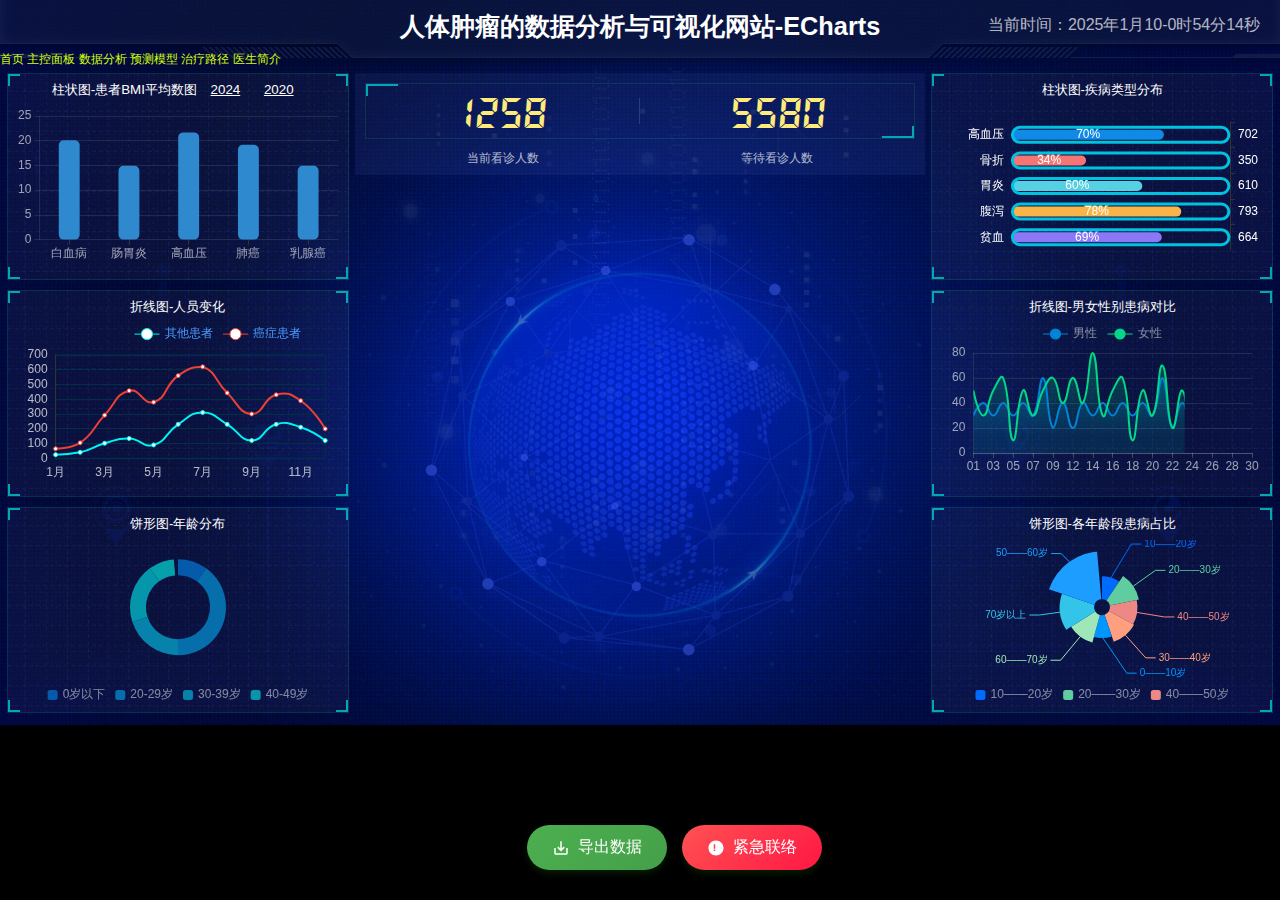
<file: index.html>
<!DOCTYPE html>
<html lang="en">
  <head>
    <meta charset="UTF-8" />
    <meta name="viewport" content="width=device-width, initial-scale=1.0" />
    <title>数据可视化</title>
    <link rel="stylesheet" href="css/index.css" />
  </head>
  <body>
    <header>
      <h1>人体肿瘤的数据分析与可视化网站-ECharts</h1>
      <nav class="main-nav">
            <a href="index.html" style="color: rgb(214, 255, 9); text-decoration: none;">首页</a>
            <a href="cyberpunk-dashboard.html" style="color: rgb(214, 255, 9); text-decoration: none;">主控面板</a>
            <a href="cyberpunk-analytics.html" style="color: rgb(214, 255, 9); text-decoration: none;">数据分析</a>
            <a href="prediction model.html" style="color: rgb(214, 255, 9); text-decoration: none;">预测模型</a>
            <a href="treatment-path.html" style="color: rgb(214, 255, 9); text-decoration: none;">治疗路径</a>
            <a href="patient.html" style="color: rgb(214, 255, 9); text-decoration: none;">医生简介</a>
      </nav>
      <div class="showTime">当前时间：2025年1月10-0时54分14秒</div>
      <script>
        var t = null;
        t = setTimeout(time, 1000); //开始运行
        function time() {
          clearTimeout(t); //清除定时器
          dt = new Date();
          var y = dt.getFullYear();
          var mt = dt.getMonth() + 1;
          var day = dt.getDate();
          var h = dt.getHours(); //获取时
          var m = dt.getMinutes(); //获取分
          var s = dt.getSeconds(); //获取秒
          document.querySelector(".showTime").innerHTML =
            "当前时间：" +
            y +
            "年" +
            mt +
            "月" +
            day +
            "-" +
            h +
            "时" +
            m +
            "分" +
            s +
            "秒";
          t = setTimeout(time, 1000); //设定定时器，循环运行
        }
      </script>
    </header>
    <section class="mainbox">
      <div class="column">
        <div class="panel bar">
          <h2>
            柱状图-患者BMI平均数图 <a href="javascript:;">2024</a>
            <a href="javacript:;"> 2020</a>
          </h2>
          <div class="chart"></div>
          <div class="panel-footer"></div>
        </div>
        <div class="panel line">
          <h2>折线图-人员变化</h2>
          <div class="chart"></div>
          <div class="panel-footer"></div>
        </div>
        <div class="panel pie">
          <h2>饼形图-年龄分布</h2>
          <div class="chart"></div>
          <div class="panel-footer"></div>
        </div>
      </div>
      <div class="column">
        <div class="no">
          <div class="no-hd">
            <ul>
              <li>1258</li>
              <li>5580</li>
            </ul>
          </div>
          <div class="no-bd">
            <ul>
              <li>当前看诊人数</li>
              <li>等待看诊人数</li>
            </ul>
          </div>
        </div>
        <div class="map">
          <div class="chart"></div>
          <div class="map1"></div>
          <div class="map2"></div>
          <div class="map3"></div>
        </div>
      </div>
      <div class="column">
        <div class="panel bar1">
          <h2>柱状图-疾病类型分布</h2>
          <div class="chart"></div>
          <div class="panel-footer"></div>
        </div>
        <div class="panel line1">
          <h2>折线图-男女性别患病对比</h2>
          <div class="chart"></div>
          <div class="panel-footer"></div>
        </div>
        <div class="panel pie1">
          <h2>饼形图-各年龄段患病占比</h2>
          <div class="chart"></div>
          <div class="panel-footer"></div>
        </div>
      </div>
    </section>
    <div class="action-buttons">
      <button class="btn data-export" onclick="exportData()">
          <svg class="icon" viewBox="0 0 24 24" width="18" height="18">
              <path d="M19 12v7H5v-7H3v7c0 1.1.9 2 2 2h14c1.1 0 2-.9 2-2v-7h-2zm-6 .67l2.59-2.58L17 11.5l-5 5-5-5 1.41-1.41L11 12.67V3h2z"/>
          </svg>
          导出数据
      </button>
      <button class="btn emergency-call" onclick="handleEmergency()">
          <svg class="icon" viewBox="0 0 24 24" width="18" height="18">
              <path d="M12 2C6.48 2 2 6.48 2 12s4.48 10 10 10 10-4.48 10-10S17.52 2 12 2zm-1 14H9v-2h2v2zm0-3H9V7h2v6z"/>
          </svg>
          紧急联络
      </button>
  </div>
    <script src="js/flexible.js"></script>
    <script src="js/jquery.js"></script>
    <script src="js/echarts.min.js"></script>
    <script src="js/index.js"></script>
  </body>
</html>
</file>
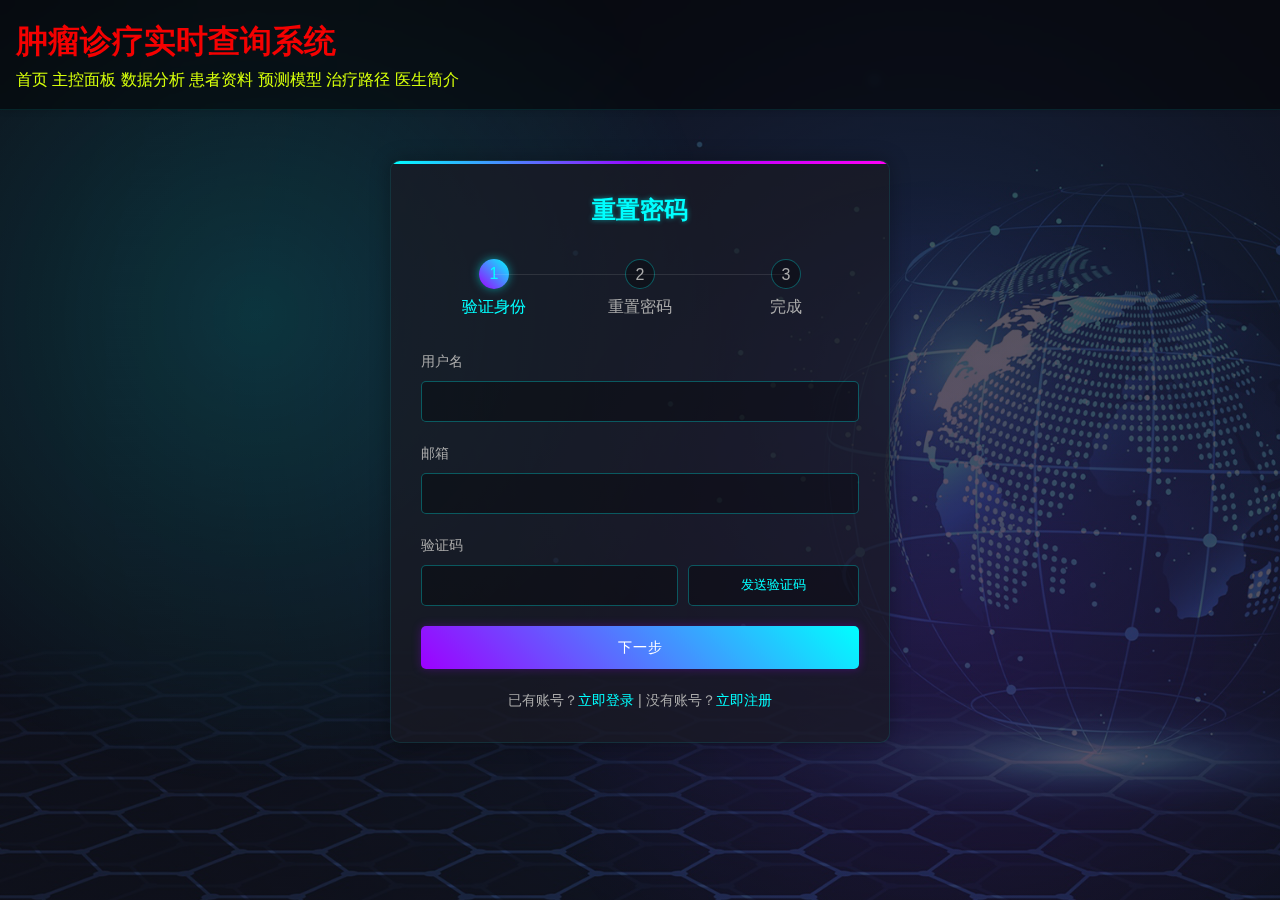
<file: forgot-password.html>
<!DOCTYPE html>
<html lang="zh">
<head>
    <meta charset="UTF-8">
    <meta name="viewport" content="width=device-width, initial-scale=1.0">
    <title>忘记密码 - 肿瘤诊疗实时查询系统</title>
    <link rel="stylesheet" href="css/patient.css">
    <style>
        :root {
            --neon-blue: #00ffff;
            --neon-purple: #9d00ff;
            --neon-pink: #ff00f7;
            --neon-green: #39ff14;
            --dark-bg: #0f0f17;
            --darker-bg: #070709;
            --panel-bg: rgba(25, 25, 35, 0.7);
        }
        
        html, body {
            height: 100%;
            margin: 0;
            padding: 0;
        }
        
        body {
            background-color: var(--dark-bg);
            color: #e0e0e0;
            font-family: 'Orbitron', sans-serif;
            background: 
                linear-gradient(rgba(15, 15, 23, 0.7), rgba(15, 15, 23, 0.7)),
                url(images/bg2.jpeg) no-repeat center center fixed;
            -webkit-background-size: cover;
            -moz-background-size: cover;
            -o-background-size: cover;
            background-size: cover;
            min-height: 100vh;
            width: 100%;
            overflow-x: hidden;
            line-height: 1.6;
        }
        
        body::after {
            content: '';
            position: fixed;
            top: 0;
            left: 0;
            width: 100%;
            height: 100%;
            pointer-events: none;
            background: 
                radial-gradient(circle at 20% 35%, rgba(0, 255, 255, 0.15) 0%, transparent 40%),
                radial-gradient(circle at 75% 70%, rgba(157, 0, 255, 0.1) 0%, transparent 40%);
            z-index: -1;
        }
        
        header {
            background: rgba(0, 0, 0, 0.5);
            backdrop-filter: blur(5px);
            -webkit-backdrop-filter: blur(5px);
            border-bottom: 1px solid rgba(0, 255, 255, 0.1);
            padding: 1rem;
            position: relative;
            z-index: 10;
        }
        
        .container {
            max-width: 500px;
            margin: 50px auto;
            padding: 30px;
            background: var(--panel-bg);
            border-radius: 10px;
            box-shadow: 0 0 20px rgba(0, 0, 0, 0.3);
            border: 1px solid rgba(0, 255, 255, 0.1);
            position: relative;
            overflow: hidden;
        }
        
        .container::before {
            content: '';
            position: absolute;
            top: 0;
            left: 0;
            right: 0;
            height: 3px;
            background: linear-gradient(90deg, var(--neon-blue), var(--neon-purple), var(--neon-pink));
            z-index: 1;
        }
        
        h2 {
            color: var(--neon-blue);
            text-shadow: 0 0 5px rgba(0, 255, 255, 0.5);
            margin-bottom: 30px;
            text-align: center;
        }
        
        form {
            display: flex;
            flex-direction: column;
            gap: 20px;
        }
        
        .form-group {
            position: relative;
        }
        
        .form-group label {
            display: block;
            margin-bottom: 8px;
            color: #aaa;
            font-size: 0.9rem;
        }
        
        .form-group input {
            width: 100%;
            padding: 12px 15px;
            background: rgba(0, 0, 0, 0.3);
            border: 1px solid rgba(0, 255, 255, 0.3);
            border-radius: 5px;
            color: #e0e0e0;
            font-family: 'Orbitron', sans-serif;
            transition: all 0.3s;
        }
        
        .form-group input:focus {
            outline: none;
            border-color: var(--neon-blue);
            box-shadow: 0 0 10px rgba(0, 255, 255, 0.3);
        }
        
        .cyber-button {
            padding: 12px 24px;
            background: linear-gradient(45deg, var(--neon-purple), var(--neon-blue));
            color: white;
            border: none;
            border-radius: 5px;
            cursor: pointer;
            font-family: 'Orbitron', sans-serif;
            text-transform: uppercase;
            font-size: 0.9em;
            letter-spacing: 1px;
            transition: all 0.3s ease;
            box-shadow: 0 0 10px rgba(157, 0, 255, 0.3);
            position: relative;
            overflow: hidden;
            text-align: center;
        }
        
        .cyber-button:hover {
            background: linear-gradient(45deg, var(--neon-blue), var(--neon-purple));
            box-shadow: 0 0 15px rgba(0, 255, 255, 0.5);
            transform: translateY(-2px);
        }
        
        .info-text {
            text-align: center;
            margin-top: 20px;
            color: #aaa;
            font-size: 0.9rem;
        }
        
        .link {
            color: var(--neon-blue);
            text-decoration: none;
            transition: all 0.3s;
        }
        
        .link:hover {
            text-shadow: 0 0 5px rgba(0, 255, 255, 0.5);
        }
        
        .steps-container {
            display: flex;
            justify-content: space-between;
            margin-bottom: 30px;
        }
        
        .step {
            text-align: center;
            flex: 1;
            position: relative;
            color: #aaa;
        }
        
        .step.active {
            color: var(--neon-blue);
        }
        
        .step-number {
            display: inline-block;
            width: 30px;
            height: 30px;
            background: rgba(0, 0, 0, 0.3);
            border: 1px solid rgba(0, 255, 255, 0.3);
            border-radius: 50%;
            line-height: 30px;
            margin-bottom: 5px;
        }
        
        .step.active .step-number {
            background: linear-gradient(45deg, var(--neon-purple), var(--neon-blue));
            border: none;
            box-shadow: 0 0 10px rgba(0, 255, 255, 0.5);
        }
        
        .step::after {
            content: '';
            position: absolute;
            top: 15px;
            right: -50%;
            width: 100%;
            height: 1px;
            background: rgba(255, 255, 255, 0.1);
            z-index: 0;
        }
        
        .step:last-child::after {
            display: none;
        }
        
        .verification-code {
            display: flex;
            gap: 10px;
        }
        
        .verification-code input {
            width: 60%;
        }
        
        .verification-code button {
            width: 40%;
            background: rgba(0, 0, 0, 0.3);
            border: 1px solid rgba(0, 255, 255, 0.3);
            border-radius: 5px;
            color: var(--neon-blue);
            cursor: pointer;
            transition: all 0.3s;
        }
        
        .verification-code button:hover {
            background: rgba(0, 255, 255, 0.1);
            box-shadow: 0 0 10px rgba(0, 255, 255, 0.3);
        }
        
        @keyframes glitch {
            0% { text-shadow: 0.05em 0 0 rgba(255, 0, 0, 0.75), -0.05em -0.025em 0 rgba(0, 255, 0, 0.75), -0.025em 0.05em 0 rgba(0, 0, 255, 0.75); }
            14% { text-shadow: 0.05em 0 0 rgba(255, 0, 0, 0.75), -0.05em -0.025em 0 rgba(0, 255, 0, 0.75), -0.025em 0.05em 0 rgba(0, 0, 255, 0.75); }
            15% { text-shadow: -0.05em -0.025em 0 rgba(255, 0, 0, 0.75), 0.025em 0.025em 0 rgba(0, 255, 0, 0.75), -0.05em -0.05em 0 rgba(0, 0, 255, 0.75); }
            49% { text-shadow: -0.05em -0.025em 0 rgba(255, 0, 0, 0.75), 0.025em 0.025em 0 rgba(0, 255, 0, 0.75), -0.05em -0.05em 0 rgba(0, 0, 255, 0.75); }
            50% { text-shadow: 0.025em 0.05em 0 rgba(255, 0, 0, 0.75), 0.05em 0 0 rgba(0, 255, 0, 0.75), 0 -0.05em 0 rgba(0, 0, 255, 0.75); }
            99% { text-shadow: 0.025em 0.05em 0 rgba(255, 0, 0, 0.75), 0.05em 0 0 rgba(0, 255, 0, 0.75), 0 -0.05em 0 rgba(0, 0, 255, 0.75); }
            100% { text-shadow: -0.025em 0 0 rgba(255, 0, 0, 0.75), -0.025em -0.025em 0 rgba(0, 255, 0, 0.75), -0.025em -0.05em 0 rgba(0, 0, 255, 0.75); }
        }
        
        .glitch-title {
            position: relative;
            animation: glitch 1s infinite;
        }
    </style>
</head>
<body>
    <header>
        <h1>肿瘤诊疗实时查询系统</h1>
        <nav class="main-nav">
            <a href="index.html" style="color: rgb(214, 255, 9); text-decoration: none;">首页</a>
            <a href="cyberpunk-dashboard.html" style="color: rgb(214, 255, 9); text-decoration: none;">主控面板</a>
            <a href="cyberpunk-analytics.html" style="color: rgb(214, 255, 9); text-decoration: none;">数据分析</a>
            <a href="cyberpunk-patient-profile.html" style="color: rgb(214, 255, 9); text-decoration: none;">患者资料</a>
            <a href="prediction model.html" style="color: rgb(214, 255, 9); text-decoration: none;">预测模型</a>
            <a href="treatment-path.html" style="color: rgb(214, 255, 9); text-decoration: none;">治疗路径</a>
            <a href="patient.html" style="color: rgb(214, 255, 9); text-decoration: none;">医生简介</a>
        </nav>
    </header>

    <div class="container">
        <h2 class="glitch-title">重置密码</h2>
        
        <div class="steps-container">
            <div class="step active">
                <div class="step-number">1</div>
                <div class="step-name">验证身份</div>
            </div>
            <div class="step">
                <div class="step-number">2</div>
                <div class="step-name">重置密码</div>
            </div>
            <div class="step">
                <div class="step-number">3</div>
                <div class="step-name">完成</div>
            </div>
        </div>
        
        <form id="resetPasswordForm">
            <div class="form-group">
                <label for="username">用户名</label>
                <input type="text" id="username" name="username" required autocomplete="username">
            </div>
            
            <div class="form-group">
                <label for="email">邮箱</label>
                <input type="email" id="email" name="email" required autocomplete="email">
            </div>
            
            <div class="form-group">
                <label for="verificationCode">验证码</label>
                <div class="verification-code">
                    <input type="text" id="verificationCode" name="verificationCode" required>
                    <button type="button" id="sendCodeBtn">发送验证码</button>
                </div>
            </div>
            
            <button type="submit" class="cyber-button">下一步</button>
        </form>
        
        <div class="info-text">
            已有账号？<a href="login.html" class="link">立即登录</a> | 没有账号？<a href="register.html" class="link">立即注册</a>
        </div>
    </div>
    
    <script>
        document.getElementById('sendCodeBtn').addEventListener('click', function() {
            const email = document.getElementById('email').value;
            if (!email) {
                alert('请输入邮箱地址');
                return;
            }
            
            // 模拟发送验证码
            this.disabled = true;
            this.textContent = '发送中...';
            
            setTimeout(() => {
                this.textContent = '60s后重试';
                
                let countdown = 60;
                const timer = setInterval(() => {
                    countdown--;
                    this.textContent = `${countdown}s后重试`;
                    
                    if (countdown <= 0) {
                        clearInterval(timer);
                        this.textContent = '发送验证码';
                        this.disabled = false;
                    }
                }, 1000);
                
                alert(`验证码已发送至 ${email}`);
            }, 1500);
        });
        
        document.getElementById('resetPasswordForm').addEventListener('submit', function(e) {
            e.preventDefault();
            
            // 模拟验证过程
            const username = document.getElementById('username').value;
            const verificationCode = document.getElementById('verificationCode').value;
            
            if (!username || !verificationCode) {
                alert('请填写完整信息');
                return;
            }
            
            // 假设验证通过，跳转到第二步
            window.location.href = 'reset-password-step2.html';
        });
    </script>
</body>
</html>
</file>
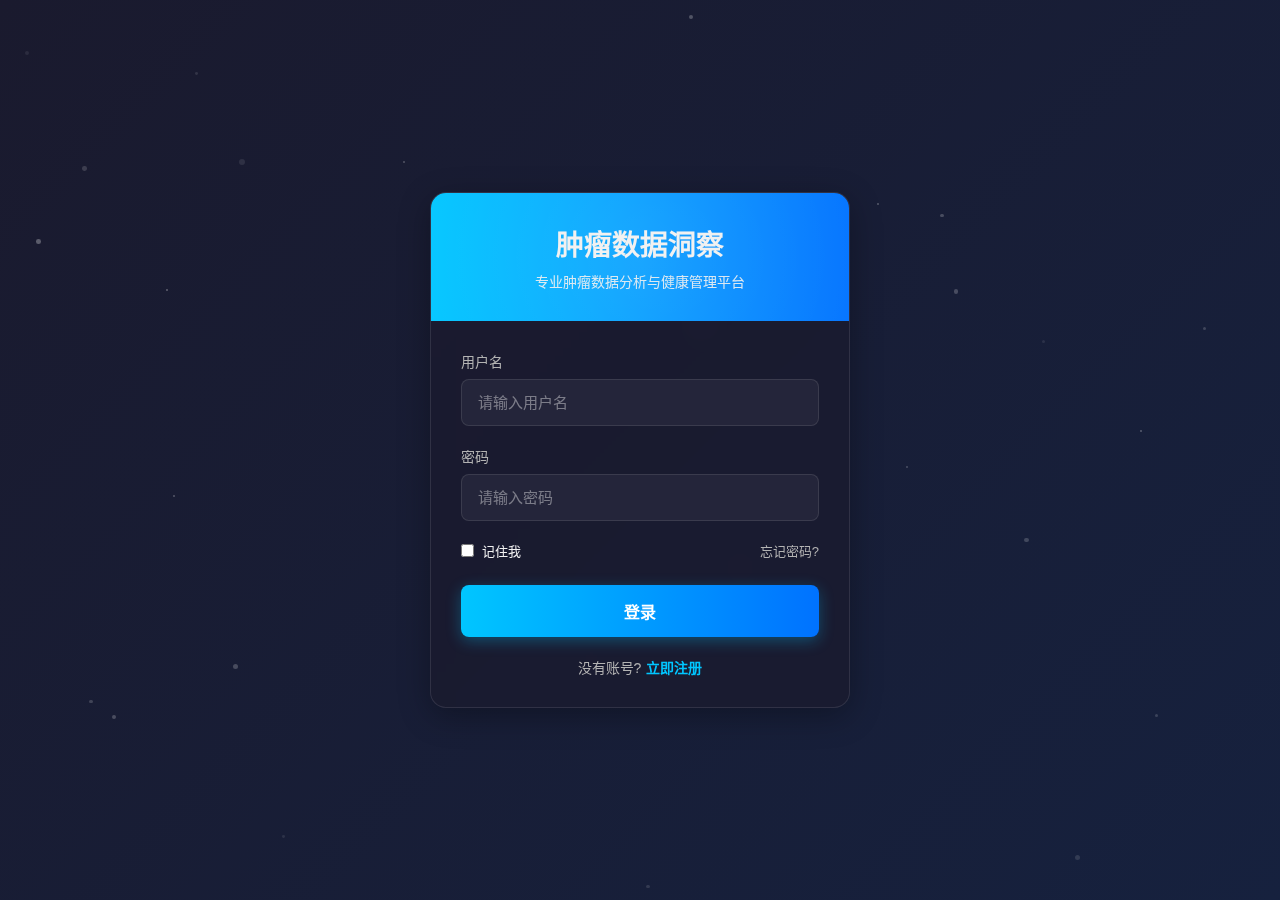
<file: login.html>
<!DOCTYPE html>
<html lang="zh-CN">
<head>
    <meta charset="UTF-8">
    <meta name="viewport" content="width=device-width, initial-scale=1.0">
    <title>肿瘤数据洞察 - 登录</title>
    <style>
        :root {
            --primary: #00c6ff;
            --secondary: #0072ff;
            --dark: #1a1a2e;
            --darker: #16213e;
            --light: #e6f7ff;
            --text: #f1f1f1;
            --text-secondary: #b3b3b3;
        }
        
        * {
            margin: 0;
            padding: 0;
            box-sizing: border-box;
            font-family: 'Segoe UI', 'PingFang SC', 'Microsoft YaHei', sans-serif;
        }
        
        body {
            background: linear-gradient(135deg, var(--dark), var(--darker));
            color: var(--text);
            display: flex;
            justify-content: center;
            align-items: center;
            min-height: 100vh;
            overflow: hidden;
        }
        
        .login-container {
            width: 100%;
            max-width: 420px;
            background: rgba(26, 26, 46, 0.8);
            backdrop-filter: blur(10px);
            border-radius: 16px;
            box-shadow: 0 8px 32px rgba(0, 0, 0, 0.3);
            overflow: hidden;
            border: 1px solid rgba(255, 255, 255, 0.1);
            z-index: 10;
            animation: fadeIn 0.8s ease-out;
        }
        
        .login-header {
            background: linear-gradient(to right, var(--primary), var(--secondary));
            padding: 30px;
            text-align: center;
            position: relative;
            overflow: hidden;
        }
        
        .login-header::before {
            content: '';
            position: absolute;
            top: -50%;
            left: -50%;
            width: 200%;
            height: 200%;
            background: radial-gradient(circle, rgba(255,255,255,0.1) 0%, transparent 70%);
            animation: rotate 20s linear infinite;
        }
        
        .login-header h1 {
            font-size: 28px;
            font-weight: 600;
            margin-bottom: 8px;
            position: relative;
        }
        
        .login-header p {
            font-size: 14px;
            opacity: 0.9;
            position: relative;
        }
        
        .login-form {
            padding: 30px;
        }
        
        .form-group {
            margin-bottom: 20px;
            position: relative;
        }
        
        .form-group label {
            display: block;
            margin-bottom: 8px;
            font-weight: 500;
            font-size: 14px;
            color: var(--text-secondary);
        }
        
        .form-group input {
            width: 100%;
            padding: 14px 16px;
            background: rgba(255, 255, 255, 0.05);
            border: 1px solid rgba(255, 255, 255, 0.1);
            border-radius: 8px;
            font-size: 15px;
            color: var(--text);
            transition: all 0.3s;
        }
        
        .form-group input:focus {
            outline: none;
            border-color: var(--primary);
            box-shadow: 0 0 0 3px rgba(0, 198, 255, 0.2);
            background: rgba(0, 198, 255, 0.03);
        }
        
        .form-group input::placeholder {
            color: rgba(255, 255, 255, 0.4);
        }
        
        .remember-forgot {
            display: flex;
            justify-content: space-between;
            align-items: center;
            margin-bottom: 25px;
            font-size: 13px;
        }
        
        .remember-me {
            display: flex;
            align-items: center;
        }
        
        .remember-me input {
            margin-right: 8px;
            accent-color: var(--primary);
        }
        
        .forgot-password a {
            color: var(--text-secondary);
            text-decoration: none;
            transition: color 0.3s;
        }
        
        .forgot-password a:hover {
            color: var(--primary);
        }
        
        .login-button {
            width: 100%;
            padding: 14px;
            background: linear-gradient(to right, var(--primary), var(--secondary));
            border: none;
            border-radius: 8px;
            color: white;
            font-size: 16px;
            font-weight: 600;
            cursor: pointer;
            transition: all 0.3s;
            margin-bottom: 20px;
            box-shadow: 0 4px 15px rgba(0, 198, 255, 0.3);
        }
        
        .login-button:hover {
            transform: translateY(-2px);
            box-shadow: 0 6px 20px rgba(0, 198, 255, 0.4);
        }
        
        .login-button:active {
            transform: translateY(0);
        }
        
        .signup-link {
            text-align: center;
            font-size: 14px;
            color: var(--text-secondary);
        }
        
        .signup-link a {
            color: var(--primary);
            text-decoration: none;
            font-weight: 600;
            margin-left: 5px;
        }
        
        .particles {
            position: absolute;
            top: 0;
            left: 0;
            width: 100%;
            height: 100%;
            z-index: 1;
        }
        
        .particle {
            position: absolute;
            background: rgba(255, 255, 255, 0.5);
            border-radius: 50%;
            animation: float 15s infinite linear;
        }
        
        @keyframes float {
            0% {
                transform: translateY(0) rotate(0deg);
                opacity: 1;
            }
            100% {
                transform: translateY(-1000px) rotate(720deg);
                opacity: 0;
            }
        }
        
        @keyframes rotate {
            0% {
                transform: rotate(0deg);
            }
            100% {
                transform: rotate(360deg);
            }
        }
        
        @keyframes fadeIn {
            from {
                opacity: 0;
                transform: translateY(20px);
            }
            to {
                opacity: 1;
                transform: translateY(0);
            }
        }
    </style>
</head>
<body>
    <div class="particles" id="particles"></div>
    
    <div class="login-container">
        <div class="login-header">
            <h1>肿瘤数据洞察</h1>
            <p>专业肿瘤数据分析与健康管理平台</p>
        </div>
        
        <div class="login-form">
            <form id="loginForm">
                <div class="form-group">
                    <label for="username">用户名</label>
                    <input type="text" id="username" placeholder="请输入用户名" required>
                </div>
                
                <div class="form-group">
                    <label for="password">密码</label>
                    <input type="password" id="password" placeholder="请输入密码" required>
                </div>
                
                <div class="remember-forgot">
                    <div class="remember-me">
                        <input type="checkbox" id="remember" name="remember">
                        <label for="remember">记住我</label>
                    </div>
                    <div class="forgot-password">
                        <a href="forgot-password.html">忘记密码?</a>
                    </div>
                </div>
                
                <button type="submit" class="login-button">登录</button>
            </form>
            
            <div class="signup-link">
                没有账号?<a href="register.html">立即注册</a>
            </div>
        </div>
    </div>
    
    <script>
        // 创建粒子效果
        const particlesContainer = document.getElementById('particles');
        const particleCount = 30;
        
        for (let i = 0; i < particleCount; i++) {
            const particle = document.createElement('div');
            particle.classList.add('particle');
            
            // 随机大小
            const size = Math.random() * 5 + 1;
            particle.style.width = `${size}px`;
            particle.style.height = `${size}px`;
            
            // 随机位置
            particle.style.left = `${Math.random() * 100}%`;
            particle.style.top = `${Math.random() * 100}%`;
            
            // 随机动画延迟和持续时间
            particle.style.animationDelay = `${Math.random() * 15}s`;
            particle.style.animationDuration = `${Math.random() * 10 + 10}s`;
            
            // 随机透明度
            particle.style.opacity = Math.random() * 0.5 + 0.1;
            
            particlesContainer.appendChild(particle);
        }
        
        // 登录表单提交
        document.getElementById('loginForm').addEventListener('submit', function(e) {
            e.preventDefault();
            const username = document.getElementById('username').value;
            const password = document.getElementById('password').value;
            
            // 模拟登录成功跳转
            window.location.href = 'index.html';
        });
    </script>
</body>
</html>
</file>
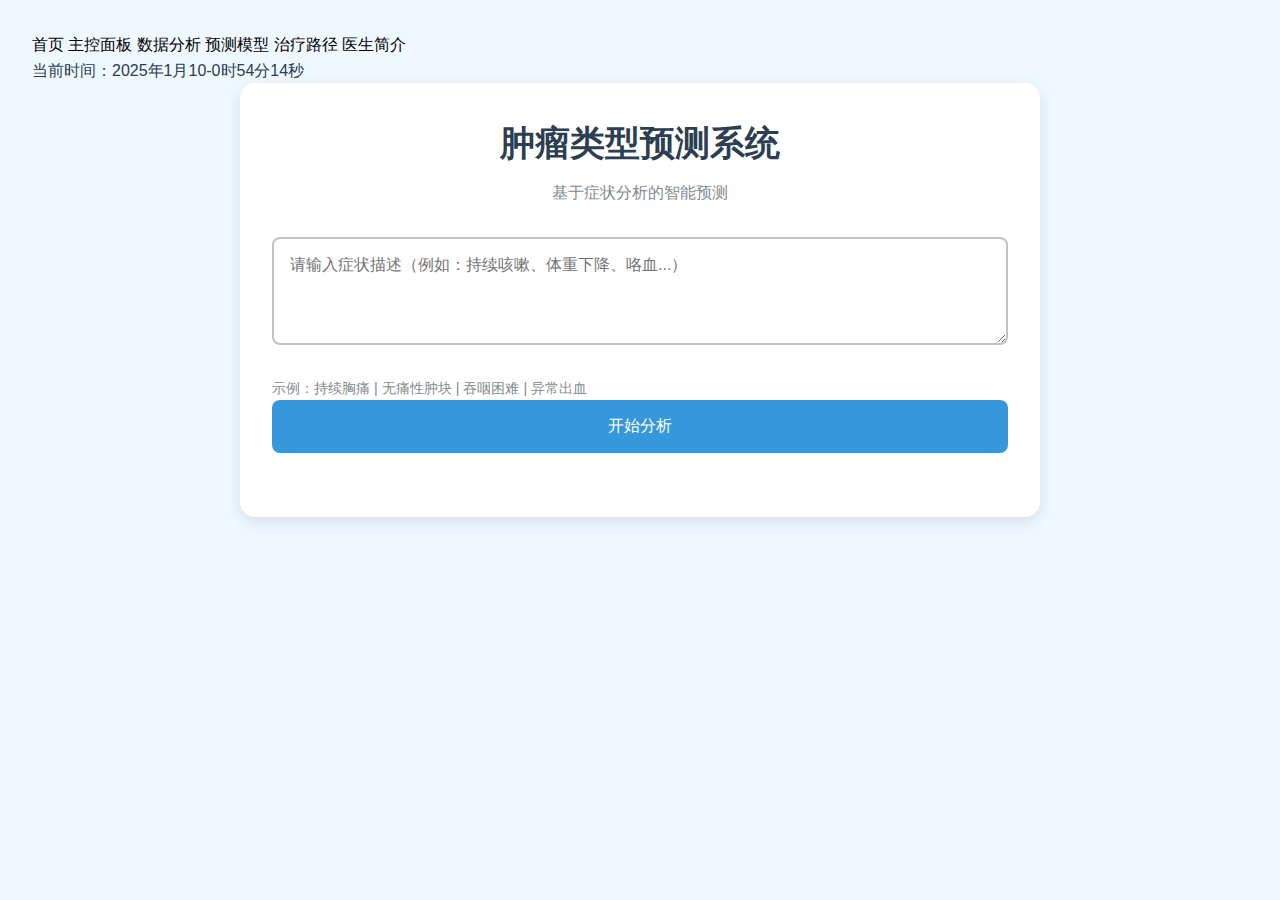
<file: prediction model.html>
<!DOCTYPE html>
<html lang="en">
<head>
    <meta charset="UTF-8">
    <meta name="viewport" content="width=device-width, initial-scale=1.0">
    <title>肿瘤类型预测系统</title>
    <nav class="main-nav">
        <a href="index.html" style="color: rgb(0, 0, 0); text-decoration: none;">首页</a>
        <a href="cyberpunk-dashboard.html" style="color: rgb(0, 0, 0); text-decoration: none;">主控面板</a>
            <a href="cyberpunk-analytics.html" style="color: rgb(0, 0, 0); text-decoration: none;">数据分析</a>
            <a href="prediction model.html" style="color: rgb(0, 0, 0); text-decoration: none;">预测模型</a>
            <a href="treatment-path.html" style="color: rgb(0, 0, 0); text-decoration: none;">治疗路径</a>
            <a href="patient.html" style="color: rgb(0, 0, 0); text-decoration: none;">医生简介</a>
            
      </nav>
    <div class="showTime">当前时间：2025年1月10-0时54分14秒</div>
        <script>
            var t = null;
            t = setTimeout(time, 1000); //开始运行
            function time() {
              clearTimeout(t); //清除定时器
              dt = new Date();
              var y = dt.getFullYear();
              var mt = dt.getMonth() + 1;
              var day = dt.getDate();
              var h = dt.getHours(); //获取时
              var m = dt.getMinutes(); //获取分
              var s = dt.getSeconds(); //获取秒
              document.querySelector(".showTime").innerHTML =
                "当前时间：" +
                y +
                "年" +
                mt +
                "月" +
                day +
                "-" +
                h +
                "时" +
                m +
                "分" +
                s +
                "秒";
              t = setTimeout(time, 1000); //设定定时器，循环运行
            }
          </script>
    <style>
        * {
            margin: 0;
            padding: 0;
            box-sizing: border-box;
            font-family: 'Segoe UI', Arial, sans-serif;
        }

        body {
            background: #f0f8ff;
            color: #2c3e50;
            line-height: 1.6;
            padding: 2rem;
        }

        .container {
            max-width: 800px;
            margin: 0 auto;
            background: white;
            border-radius: 15px;
            box-shadow: 0 5px 15px rgba(0,0,0,0.1);
            padding: 2rem;
        }

        .header {
            text-align: center;
            margin-bottom: 2rem;
        }

        .header h1 {
            color: #2c3e50;
            font-size: 2.2rem;
            margin-bottom: 0.5rem;
        }

        .header p {
            color: #7f8c8d;
        }

        /* 输入区域 */
        .input-section {
            margin-bottom: 2rem;
        }

        .symptom-input {
            width: 100%;
            padding: 1rem;
            border: 2px solid #bdc3c7;
            border-radius: 8px;
            font-size: 1rem;
            margin-bottom: 1rem;
            transition: border-color 0.3s ease;
        }

        .symptom-input:focus {
            outline: none;
            border-color: #3498db;
        }

        .example-text {
            color: #7f8c8d;
            font-size: 0.9rem;
            margin-top: 0.5rem;
        }

        /* 按钮样式 */
        .analyze-btn {
            background: #3498db;
            color: white;
            border: none;
            padding: 1rem 2rem;
            border-radius: 8px;
            cursor: pointer;
            font-size: 1rem;
            transition: all 0.3s ease;
            width: 100%;
        }

        .analyze-btn:hover {
            background: #2980b9;
            transform: translateY(-2px);
            box-shadow: 0 5px 10px rgba(52,152,219,0.3);
        }

        /* 结果展示 */
        .result-section {
            display: none;
            margin-top: 2rem;
        }

        .result-card {
            background: #f8f9fa;
            border-radius: 10px;
            padding: 1.5rem;
            margin-bottom: 1rem;
            animation: fadeIn 0.5s ease;
            border-left: 4px solid #3498db;
        }

        .disease-name {
            color: #2c3e50;
            font-size: 1.2rem;
            margin-bottom: 0.5rem;
        }

        .confidence {
            color: #27ae60;
            font-weight: bold;
        }

        .recommendation {
            color: #e74c3c;
            margin-top: 1rem;
            padding-top: 1rem;
            border-top: 1px solid #eee;
        }

        /* 加载动画 */
        .loader {
            display: none;
            text-align: center;
            margin: 1rem 0;
        }

        .loader div {
            display: inline-block;
            width: 12px;
            height: 12px;
            border-radius: 50%;
            background: #3498db;
            margin: 0 3px;
            animation: bounce 1.4s infinite ease-in-out;
        }

        @keyframes bounce {
            0%, 80%, 100% { 
                transform: translateY(0);
            }
            40% {
                transform: translateY(-15px);
            }
        }

        @keyframes fadeIn {
            from { opacity: 0; transform: translateY(20px); }
            to { opacity: 1; transform: translateY(0); }
        }
    </style>
</head>
<body>
    <div class="container">
        <div class="header">
            <h1>肿瘤类型预测系统</h1>
            <p>基于症状分析的智能预测</p>
        </div>

        <div class="input-section">
            <textarea 
                class="symptom-input" 
                placeholder="请输入症状描述（例如：持续咳嗽、体重下降、咯血...）"
                rows="4"
            ></textarea>
            <p class="example-text">示例：持续胸痛 | 无痛性肿块 | 吞咽困难 | 异常出血</p>
            <button class="analyze-btn" onclick="analyzeSymptoms()">开始分析</button>
            <div class="loader" id="loader">
                <div style="animation-delay: -0.32s"></div>
                <div style="animation-delay: -0.16s"></div>
                <div></div>
            </div>
        </div>

        <div class="result-section" id="resultSection">
            <div class="result-card">
                <div class="disease-name">非小细胞肺癌 <span class="confidence">置信度：78%</span></div>
                <div class="description">
                    <p>常见症状：持续咳嗽、胸痛、呼吸困难、咯血</p>
                    <div class="recommendation">
                        <strong>建议检查：</strong>
                        <ul>
                            <li>胸部CT扫描</li>
                            <li>支气管镜检查</li>
                            <li>肿瘤标志物检测</li>
                        </ul>
                    </div>
                </div>
            </div>
        </div>
    </div>

    <script>
        // 模拟分析逻辑
        function analyzeSymptoms() {
            const loader = document.getElementById('loader');
            const resultSection = document.getElementById('resultSection');
            
            // 显示加载动画
            loader.style.display = 'block';
            resultSection.style.display = 'none';

            // 模拟分析延迟
            setTimeout(() => {
                loader.style.display = 'none';
                resultSection.style.display = 'block';
                
                // 此处可替换为真实分析逻辑
                generateSampleResult();
            }, 1500);
        }

        // 生成示例结果
        function generateSampleResult() {
            const results = [
                {
                    name: "乳腺癌",
                    confidence: "85%",
                    symptoms: "无痛性肿块、乳头溢液、皮肤橘皮样改变",
                    checks: ["乳腺超声", "钼靶检查", "穿刺活检"]
                },
                {
                    name: "结直肠癌",
                    confidence: "72%",
                    symptoms: "便血、排便习惯改变、腹痛",
                    checks: ["肠镜检查", "粪便隐血试验", "CT结肠成像"]
                },
                {
                    name: "胃癌",
                    confidence: "65%",
                    symptoms: "上腹疼痛、食欲减退、黑便",
                    checks: ["胃镜检查", "幽门螺杆菌检测", "肿瘤标志物"]
                }
            ];

            const resultSection = document.getElementById('resultSection');
            resultSection.innerHTML = '';

            results.forEach(result => {
                const card = document.createElement('div');
                card.className = 'result-card';
                card.innerHTML = `
                    <div class="disease-name">${result.name} <span class="confidence">置信度：${result.confidence}</span></div>
                    <div class="description">
                        <p>常见症状：${result.symptoms}</p>
                        <div class="recommendation">
                            <strong>建议检查：</strong>
                            <ul>
                                ${result.checks.map(check => `<li>${check}</li>`).join('')}
                            </ul>
                        </div>
                    </div>
                `;
                resultSection.appendChild(card);
            });
        }
    </script>
</body>
</html>
</file>
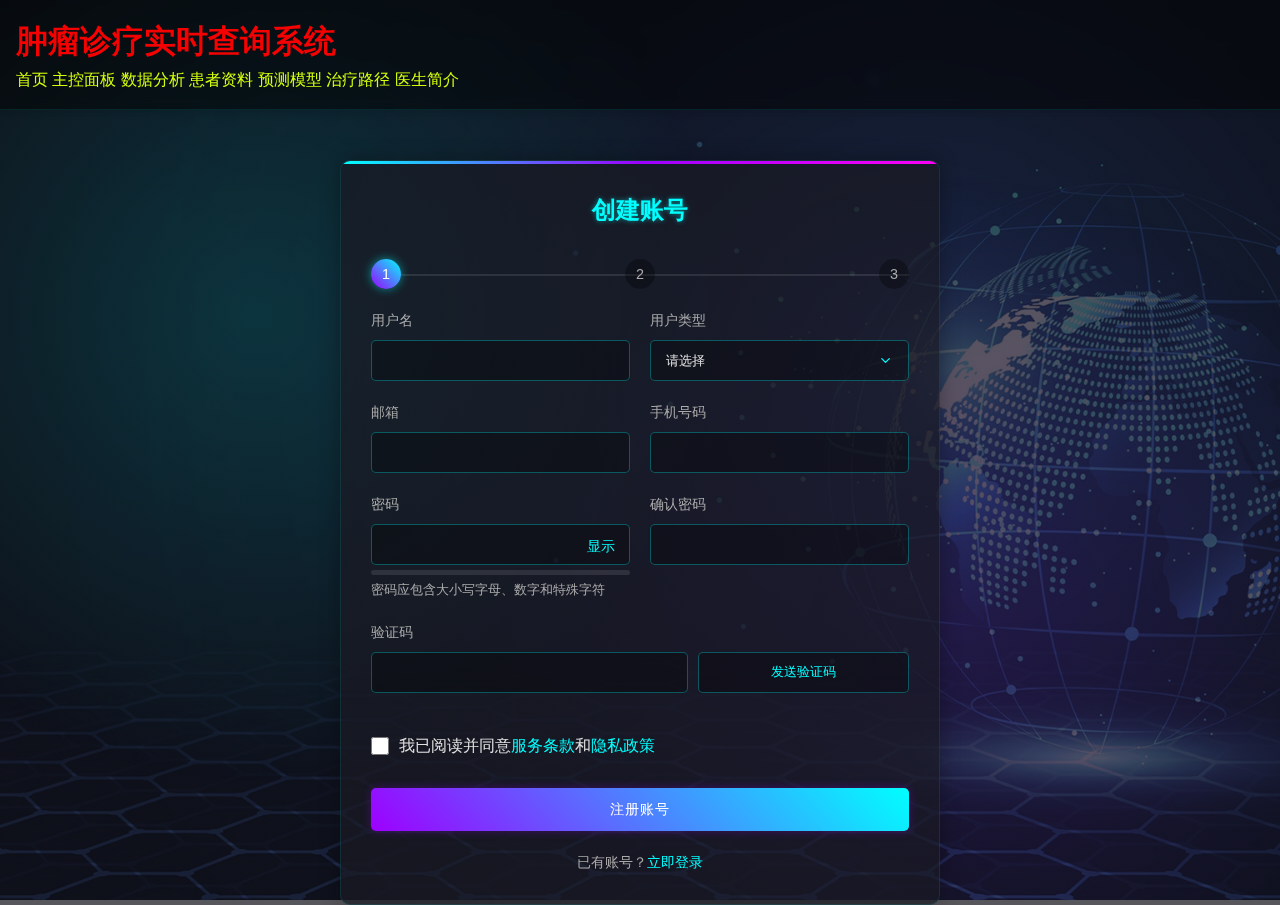
<file: register.html>
<!DOCTYPE html>
<html lang="zh">
<head>
    <meta charset="UTF-8">
    <meta name="viewport" content="width=device-width, initial-scale=1.0">
    <title>注册 - 肿瘤诊疗实时查询系统</title>
    <link rel="stylesheet" href="css/patient.css">
    <style>
        :root {
            --neon-blue: #00ffff;
            --neon-purple: #9d00ff;
            --neon-pink: #ff00f7;
            --neon-green: #39ff14;
            --dark-bg: #0f0f17;
            --darker-bg: #070709;
            --panel-bg: rgba(25, 25, 35, 0.7);
        }
        
        html, body {
            height: 100%;
            margin: 0;
            padding: 0;
        }
        
        body {
            background-color: var(--dark-bg);
            color: #e0e0e0;
            font-family: 'Orbitron', sans-serif;
            background: 
                linear-gradient(rgba(15, 15, 23, 0.7), rgba(15, 15, 23, 0.7)),
                url(images/bg2.jpeg) no-repeat center center fixed;
            -webkit-background-size: cover;
            -moz-background-size: cover;
            -o-background-size: cover;
            background-size: cover;
            min-height: 100vh;
            width: 100%;
            overflow-x: hidden;
            line-height: 1.6;
        }
        
        body::after {
            content: '';
            position: fixed;
            top: 0;
            left: 0;
            width: 100%;
            height: 100%;
            pointer-events: none;
            background: 
                radial-gradient(circle at 20% 35%, rgba(0, 255, 255, 0.15) 0%, transparent 40%),
                radial-gradient(circle at 75% 70%, rgba(157, 0, 255, 0.1) 0%, transparent 40%);
            z-index: -1;
        }
        
        header {
            background: rgba(0, 0, 0, 0.5);
            backdrop-filter: blur(5px);
            -webkit-backdrop-filter: blur(5px);
            border-bottom: 1px solid rgba(0, 255, 255, 0.1);
            padding: 1rem;
            position: relative;
            z-index: 10;
        }
        
        .container {
            max-width: 600px;
            margin: 50px auto;
            padding: 30px;
            background: var(--panel-bg);
            border-radius: 10px;
            box-shadow: 0 0 20px rgba(0, 0, 0, 0.3);
            border: 1px solid rgba(0, 255, 255, 0.1);
            position: relative;
            overflow: hidden;
        }
        
        .container::before {
            content: '';
            position: absolute;
            top: 0;
            left: 0;
            right: 0;
            height: 3px;
            background: linear-gradient(90deg, var(--neon-blue), var(--neon-purple), var(--neon-pink));
            z-index: 1;
        }
        
        h2 {
            color: var(--neon-blue);
            text-shadow: 0 0 5px rgba(0, 255, 255, 0.5);
            margin-bottom: 30px;
            text-align: center;
        }
        
        form {
            display: flex;
            flex-direction: column;
            gap: 20px;
        }
        
        .form-row {
            display: flex;
            gap: 20px;
        }
        
        .form-group {
            position: relative;
            flex: 1;
        }
        
        .form-group label {
            display: block;
            margin-bottom: 8px;
            color: #aaa;
            font-size: 0.9rem;
        }
        
        .form-group input, .form-group select {
            width: 100%;
            padding: 12px 15px;
            background: rgba(0, 0, 0, 0.3);
            border: 1px solid rgba(0, 255, 255, 0.3);
            border-radius: 5px;
            color: #e0e0e0;
            font-family: 'Orbitron', sans-serif;
            transition: all 0.3s;
        }
        
        .form-group input:focus, .form-group select:focus {
            outline: none;
            border-color: var(--neon-blue);
            box-shadow: 0 0 10px rgba(0, 255, 255, 0.3);
        }
        
        .form-group select {
            appearance: none;
            background-image: url("data:image/svg+xml;charset=UTF-8,%3csvg xmlns='http://www.w3.org/2000/svg' viewBox='0 0 24 24' fill='none' stroke='%2300ffff' stroke-width='2' stroke-linecap='round' stroke-linejoin='round'%3e%3cpolyline points='6 9 12 15 18 9'%3e%3c/polyline%3e%3c/svg%3e");
            background-repeat: no-repeat;
            background-position: right 15px center;
            background-size: 15px;
            padding-right: 40px;
        }
        
        .cyber-button {
            padding: 12px 24px;
            background: linear-gradient(45deg, var(--neon-purple), var(--neon-blue));
            color: white;
            border: none;
            border-radius: 5px;
            cursor: pointer;
            font-family: 'Orbitron', sans-serif;
            text-transform: uppercase;
            font-size: 0.9em;
            letter-spacing: 1px;
            transition: all 0.3s ease;
            box-shadow: 0 0 10px rgba(157, 0, 255, 0.3);
            position: relative;
            overflow: hidden;
            text-align: center;
            margin-top: 10px;
        }
        
        .cyber-button:hover {
            background: linear-gradient(45deg, var(--neon-blue), var(--neon-purple));
            box-shadow: 0 0 15px rgba(0, 255, 255, 0.5);
            transform: translateY(-2px);
        }
        
        .info-text {
            text-align: center;
            margin-top: 20px;
            color: #aaa;
            font-size: 0.9rem;
        }
        
        .link {
            color: var(--neon-blue);
            text-decoration: none;
            transition: all 0.3s;
        }
        
        .link:hover {
            text-shadow: 0 0 5px rgba(0, 255, 255, 0.5);
        }
        
        .password-toggle {
            position: absolute;
            right: 15px;
            top: 42px;
            color: var(--neon-blue);
            cursor: pointer;
            font-size: 0.9rem;
        }
        
        .status-indicator {
            position: absolute;
            right: -10px;
            top: 42px;
            width: 20px;
            height: 20px;
            border-radius: 50%;
            font-size: 14px;
            line-height: 20px;
            text-align: center;
        }
        
        .status-indicator.valid {
            background-color: var(--neon-green);
            color: #000;
        }
        
        .status-indicator.invalid {
            background-color: #ff3a5e;
            color: #fff;
        }
        
        .password-strength {
            height: 5px;
            background: rgba(255, 255, 255, 0.1);
            margin-top: 5px;
            border-radius: 3px;
            overflow: hidden;
        }
        
        .password-strength div {
            height: 100%;
            width: 0;
            transition: width 0.3s;
        }
        
        .password-strength.weak div {
            width: 30%;
            background: #ff3a5e;
        }
        
        .password-strength.medium div {
            width: 60%;
            background: #ffaa00;
        }
        
        .password-strength.strong div {
            width: 100%;
            background: var(--neon-green);
        }
        
        .password-hint {
            font-size: 0.8rem;
            color: #aaa;
            margin-top: 5px;
        }
        
        .security-level {
            display: flex;
            justify-content: space-between;
            margin-bottom: 20px;
            position: relative;
        }
        
        .security-level::before {
            content: '';
            position: absolute;
            top: 15px;
            left: 0;
            right: 0;
            height: 2px;
            background: rgba(255, 255, 255, 0.1);
            z-index: 0;
        }
        
        .security-level-item {
            width: 30px;
            height: 30px;
            background: rgba(0, 0, 0, 0.3);
            border-radius: 50%;
            display: flex;
            align-items: center;
            justify-content: center;
            position: relative;
            z-index: 1;
            color: #aaa;
            font-size: 0.9rem;
            transition: all 0.3s;
        }
        
        .security-level-item.active {
            background: linear-gradient(45deg, var(--neon-purple), var(--neon-blue));
            color: white;
            box-shadow: 0 0 10px rgba(0, 255, 255, 0.5);
        }
        
        .verification-code {
            display: flex;
            gap: 10px;
        }
        
        .verification-code input {
            width: 60%;
        }
        
        .verification-code button {
            width: 40%;
            background: rgba(0, 0, 0, 0.3);
            border: 1px solid rgba(0, 255, 255, 0.3);
            border-radius: 5px;
            color: var(--neon-blue);
            cursor: pointer;
            transition: all 0.3s;
        }
        
        .verification-code button:hover {
            background: rgba(0, 255, 255, 0.1);
            box-shadow: 0 0 10px rgba(0, 255, 255, 0.3);
        }
        
        .terms-checkbox {
            display: flex;
            align-items: center;
            gap: 10px;
            margin-top: 20px;
        }
        
        .terms-checkbox input[type="checkbox"] {
            width: 18px;
            height: 18px;
            accent-color: var(--neon-blue);
        }
        
        @keyframes neon-flicker {
            0%, 19%, 21%, 23%, 25%, 54%, 56%, 100% {
                text-shadow: 
                    0 0 1px var(--neon-blue),
                    0 0 2px var(--neon-blue),
                    0 0 5px var(--neon-blue),
                    0 0 10px var(--neon-blue);
            }
            20%, 24%, 55% {
                text-shadow: none;
            }
        }
        
        .neon-flicker {
            animation: neon-flicker 2s infinite alternate;
        }
    </style>
</head>
<body>
    <header>
        <h1>肿瘤诊疗实时查询系统</h1>
        <nav class="main-nav">
            <a href="index.html" style="color: rgb(214, 255, 9); text-decoration: none;">首页</a>
            <a href="cyberpunk-dashboard.html" style="color: rgb(214, 255, 9); text-decoration: none;">主控面板</a>
            <a href="cyberpunk-analytics.html" style="color: rgb(214, 255, 9); text-decoration: none;">数据分析</a>
            <a href="cyberpunk-patient-profile.html" style="color: rgb(214, 255, 9); text-decoration: none;">患者资料</a>
            <a href="prediction model.html" style="color: rgb(214, 255, 9); text-decoration: none;">预测模型</a>
            <a href="treatment-path.html" style="color: rgb(214, 255, 9); text-decoration: none;">治疗路径</a>
            <a href="patient.html" style="color: rgb(214, 255, 9); text-decoration: none;">医生简介</a>
        </nav>
    </header>

    <div class="container">
        <h2 class="neon-flicker">创建账号</h2>
        
        <div class="security-level">
            <div class="security-level-item active">1</div>
            <div class="security-level-item">2</div>
            <div class="security-level-item">3</div>
        </div>
        
        <form id="registerForm">
            <div class="form-row">
                <div class="form-group">
                    <label for="username">用户名</label>
                    <input type="text" id="username" name="username" required autocomplete="username">
                </div>
                
                <div class="form-group">
                    <label for="role">用户类型</label>
                    <select id="role" name="role" required>
                        <option value="">请选择</option>
                        <option value="doctor">医生</option>
                        <option value="patient">患者</option>
                        <option value="researcher">研究员</option>
                        <option value="admin">管理员</option>
                    </select>
                </div>
            </div>
            
            <div class="form-row">
                <div class="form-group">
                    <label for="email">邮箱</label>
                    <input type="email" id="email" name="email" required autocomplete="email">
                </div>
                
                <div class="form-group">
                    <label for="phone">手机号码</label>
                    <input type="tel" id="phone" name="phone" required autocomplete="tel">
                </div>
            </div>
            
            <div class="form-row">
                <div class="form-group">
                    <label for="password">密码</label>
                    <input type="password" id="password" name="password" required autocomplete="new-password">
                    <span class="password-toggle" id="passwordToggle">显示</span>
                    <div class="password-strength">
                        <div></div>
                    </div>
                    <div class="password-hint">密码应包含大小写字母、数字和特殊字符</div>
                </div>
                
                <div class="form-group">
                    <label for="confirmPassword">确认密码</label>
                    <input type="password" id="confirmPassword" name="confirmPassword" required autocomplete="new-password">
                    <div class="status-indicator" id="passwordMatch"></div>
                </div>
            </div>
            
            <div class="form-group">
                <label for="verificationCode">验证码</label>
                <div class="verification-code">
                    <input type="text" id="verificationCode" name="verificationCode" required>
                    <button type="button" id="sendCodeBtn">发送验证码</button>
                </div>
            </div>
            
            <div class="terms-checkbox">
                <input type="checkbox" id="terms" name="terms" required>
                <label for="terms">我已阅读并同意<a href="#" class="link">服务条款</a>和<a href="#" class="link">隐私政策</a></label>
            </div>
            
            <button type="submit" class="cyber-button">注册账号</button>
        </form>
        
        <div class="info-text">
            已有账号？<a href="login.html" class="link">立即登录</a>
        </div>
    </div>
    
    <script>
        // 密码显示/隐藏切换
        document.getElementById('passwordToggle').addEventListener('click', function() {
            const passwordInput = document.getElementById('password');
            if (passwordInput.type === 'password') {
                passwordInput.type = 'text';
                this.textContent = '隐藏';
            } else {
                passwordInput.type = 'password';
                this.textContent = '显示';
            }
        });
        
        // 密码强度检测
        document.getElementById('password').addEventListener('input', function() {
            const password = this.value;
            const strengthMeter = this.nextElementSibling.nextElementSibling;
            
            // 清除现有的类
            strengthMeter.classList.remove('weak', 'medium', 'strong');
            
            if (password.length === 0) {
                return;
            }
            
            // 简单的密码强度检测
            let strength = 0;
            if (password.length >= 8) strength += 1;
            if (/[A-Z]/.test(password)) strength += 1;
            if (/[a-z]/.test(password)) strength += 1;
            if (/[0-9]/.test(password)) strength += 1;
            if (/[^A-Za-z0-9]/.test(password)) strength += 1;
            
            if (strength < 3) {
                strengthMeter.classList.add('weak');
            } else if (strength < 5) {
                strengthMeter.classList.add('medium');
            } else {
                strengthMeter.classList.add('strong');
            }
        });
        
        // 密码匹配检测
        document.getElementById('confirmPassword').addEventListener('input', function() {
            const password = document.getElementById('password').value;
            const confirmPassword = this.value;
            const indicator = document.getElementById('passwordMatch');
            
            indicator.textContent = '';
            indicator.classList.remove('valid', 'invalid');
            
            if (confirmPassword.length === 0) {
                return;
            }
            
            if (password === confirmPassword) {
                indicator.textContent = '✓';
                indicator.classList.add('valid');
            } else {
                indicator.textContent = '✗';
                indicator.classList.add('invalid');
            }
        });
        
        // 发送验证码
        document.getElementById('sendCodeBtn').addEventListener('click', function() {
            const email = document.getElementById('email').value;
            if (!email) {
                alert('请输入邮箱地址');
                return;
            }
            
            // 模拟发送验证码
            this.disabled = true;
            this.textContent = '发送中...';
            
            setTimeout(() => {
                this.textContent = '60s后重试';
                
                let countdown = 60;
                const timer = setInterval(() => {
                    countdown--;
                    this.textContent = `${countdown}s后重试`;
                    
                    if (countdown <= 0) {
                        clearInterval(timer);
                        this.textContent = '发送验证码';
                        this.disabled = false;
                    }
                }, 1000);
                
                alert(`验证码已发送至 ${email}`);
            }, 1500);
        });
        
        // 表单提交
        document.getElementById('registerForm').addEventListener('submit', function(e) {
            e.preventDefault();
            
            const password = document.getElementById('password').value;
            const confirmPassword = document.getElementById('confirmPassword').value;
            
            if (password !== confirmPassword) {
                alert('两次输入的密码不一致');
                return;
            }
            
            // 模拟注册过程
            alert('注册成功！即将跳转到登录页面...');
            setTimeout(() => {
                window.location.href = 'login.html';
            }, 1500);
        });
    </script>
</body>
</html>
</file>
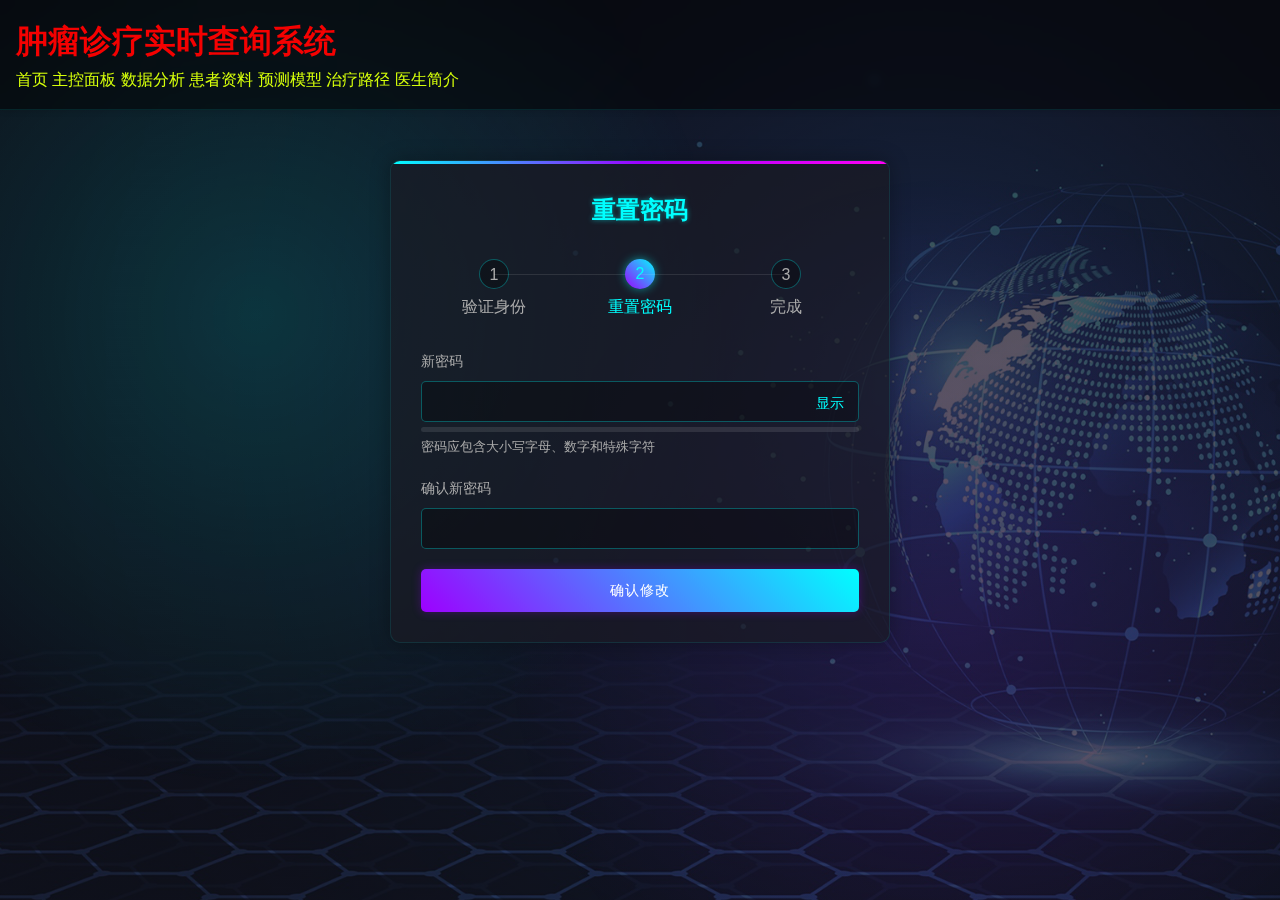
<file: reset-password-step2.html>
<!DOCTYPE html>
<html lang="zh">
<head>
    <meta charset="UTF-8">
    <meta name="viewport" content="width=device-width, initial-scale=1.0">
    <title>重置密码 - 肿瘤诊疗实时查询系统</title>
    <link rel="stylesheet" href="css/patient.css">
    <style>
        :root {
            --neon-blue: #00ffff;
            --neon-purple: #9d00ff;
            --neon-pink: #ff00f7;
            --neon-green: #39ff14;
            --dark-bg: #0f0f17;
            --darker-bg: #070709;
            --panel-bg: rgba(25, 25, 35, 0.7);
        }
        
        html, body {
            height: 100%;
            margin: 0;
            padding: 0;
        }
        
        body {
            background-color: var(--dark-bg);
            color: #e0e0e0;
            font-family: 'Orbitron', sans-serif;
            background: 
                linear-gradient(rgba(15, 15, 23, 0.7), rgba(15, 15, 23, 0.7)),
                url(images/bg2.jpeg) no-repeat center center fixed;
            -webkit-background-size: cover;
            -moz-background-size: cover;
            -o-background-size: cover;
            background-size: cover;
            min-height: 100vh;
            width: 100%;
            overflow-x: hidden;
            line-height: 1.6;
        }
        
        body::after {
            content: '';
            position: fixed;
            top: 0;
            left: 0;
            width: 100%;
            height: 100%;
            pointer-events: none;
            background: 
                radial-gradient(circle at 20% 35%, rgba(0, 255, 255, 0.15) 0%, transparent 40%),
                radial-gradient(circle at 75% 70%, rgba(157, 0, 255, 0.1) 0%, transparent 40%);
            z-index: -1;
        }
        
        header {
            background: rgba(0, 0, 0, 0.5);
            backdrop-filter: blur(5px);
            -webkit-backdrop-filter: blur(5px);
            border-bottom: 1px solid rgba(0, 255, 255, 0.1);
            padding: 1rem;
            position: relative;
            z-index: 10;
        }
        
        .container {
            max-width: 500px;
            margin: 50px auto;
            padding: 30px;
            background: var(--panel-bg);
            border-radius: 10px;
            box-shadow: 0 0 20px rgba(0, 0, 0, 0.3);
            border: 1px solid rgba(0, 255, 255, 0.1);
            position: relative;
            overflow: hidden;
        }
        
        .container::before {
            content: '';
            position: absolute;
            top: 0;
            left: 0;
            right: 0;
            height: 3px;
            background: linear-gradient(90deg, var(--neon-blue), var(--neon-purple), var(--neon-pink));
            z-index: 1;
        }
        
        h2 {
            color: var(--neon-blue);
            text-shadow: 0 0 5px rgba(0, 255, 255, 0.5);
            margin-bottom: 30px;
            text-align: center;
        }
        
        form {
            display: flex;
            flex-direction: column;
            gap: 20px;
        }
        
        .form-group {
            position: relative;
        }
        
        .form-group label {
            display: block;
            margin-bottom: 8px;
            color: #aaa;
            font-size: 0.9rem;
        }
        
        .form-group input {
            width: 100%;
            padding: 12px 15px;
            background: rgba(0, 0, 0, 0.3);
            border: 1px solid rgba(0, 255, 255, 0.3);
            border-radius: 5px;
            color: #e0e0e0;
            font-family: 'Orbitron', sans-serif;
            transition: all 0.3s;
        }
        
        .form-group input:focus {
            outline: none;
            border-color: var(--neon-blue);
            box-shadow: 0 0 10px rgba(0, 255, 255, 0.3);
        }
        
        .cyber-button {
            padding: 12px 24px;
            background: linear-gradient(45deg, var(--neon-purple), var(--neon-blue));
            color: white;
            border: none;
            border-radius: 5px;
            cursor: pointer;
            font-family: 'Orbitron', sans-serif;
            text-transform: uppercase;
            font-size: 0.9em;
            letter-spacing: 1px;
            transition: all 0.3s ease;
            box-shadow: 0 0 10px rgba(157, 0, 255, 0.3);
            position: relative;
            overflow: hidden;
            text-align: center;
        }
        
        .cyber-button:hover {
            background: linear-gradient(45deg, var(--neon-blue), var(--neon-purple));
            box-shadow: 0 0 15px rgba(0, 255, 255, 0.5);
            transform: translateY(-2px);
        }
        
        .info-text {
            text-align: center;
            margin-top: 20px;
            color: #aaa;
            font-size: 0.9rem;
        }
        
        .link {
            color: var(--neon-blue);
            text-decoration: none;
            transition: all 0.3s;
        }
        
        .link:hover {
            text-shadow: 0 0 5px rgba(0, 255, 255, 0.5);
        }
        
        .steps-container {
            display: flex;
            justify-content: space-between;
            margin-bottom: 30px;
        }
        
        .step {
            text-align: center;
            flex: 1;
            position: relative;
            color: #aaa;
        }
        
        .step.active {
            color: var(--neon-blue);
        }
        
        .step-number {
            display: inline-block;
            width: 30px;
            height: 30px;
            background: rgba(0, 0, 0, 0.3);
            border: 1px solid rgba(0, 255, 255, 0.3);
            border-radius: 50%;
            line-height: 30px;
            margin-bottom: 5px;
        }
        
        .step.active .step-number {
            background: linear-gradient(45deg, var(--neon-purple), var(--neon-blue));
            border: none;
            box-shadow: 0 0 10px rgba(0, 255, 255, 0.5);
        }
        
        .step::after {
            content: '';
            position: absolute;
            top: 15px;
            right: -50%;
            width: 100%;
            height: 1px;
            background: rgba(255, 255, 255, 0.1);
            z-index: 0;
        }
        
        .step:last-child::after {
            display: none;
        }
        
        .password-toggle {
            position: absolute;
            right: 15px;
            top: 42px;
            color: var(--neon-blue);
            cursor: pointer;
            font-size: 0.9rem;
        }
        
        .password-strength {
            height: 5px;
            background: rgba(255, 255, 255, 0.1);
            margin-top: 5px;
            border-radius: 3px;
            overflow: hidden;
        }
        
        .password-strength div {
            height: 100%;
            width: 0;
            transition: width 0.3s;
        }
        
        .password-strength.weak div {
            width: 30%;
            background: #ff3a5e;
        }
        
        .password-strength.medium div {
            width: 60%;
            background: #ffaa00;
        }
        
        .password-strength.strong div {
            width: 100%;
            background: var(--neon-green);
        }
        
        .password-hint {
            font-size: 0.8rem;
            color: #aaa;
            margin-top: 5px;
        }
        
        @keyframes glitch {
            0% { text-shadow: 0.05em 0 0 rgba(255, 0, 0, 0.75), -0.05em -0.025em 0 rgba(0, 255, 0, 0.75), -0.025em 0.05em 0 rgba(0, 0, 255, 0.75); }
            14% { text-shadow: 0.05em 0 0 rgba(255, 0, 0, 0.75), -0.05em -0.025em 0 rgba(0, 255, 0, 0.75), -0.025em 0.05em 0 rgba(0, 0, 255, 0.75); }
            15% { text-shadow: -0.05em -0.025em 0 rgba(255, 0, 0, 0.75), 0.025em 0.025em 0 rgba(0, 255, 0, 0.75), -0.05em -0.05em 0 rgba(0, 0, 255, 0.75); }
            49% { text-shadow: -0.05em -0.025em 0 rgba(255, 0, 0, 0.75), 0.025em 0.025em 0 rgba(0, 255, 0, 0.75), -0.05em -0.05em 0 rgba(0, 0, 255, 0.75); }
            50% { text-shadow: 0.025em 0.05em 0 rgba(255, 0, 0, 0.75), 0.05em 0 0 rgba(0, 255, 0, 0.75), 0 -0.05em 0 rgba(0, 0, 255, 0.75); }
            99% { text-shadow: 0.025em 0.05em 0 rgba(255, 0, 0, 0.75), 0.05em 0 0 rgba(0, 255, 0, 0.75), 0 -0.05em 0 rgba(0, 0, 255, 0.75); }
            100% { text-shadow: -0.025em 0 0 rgba(255, 0, 0, 0.75), -0.025em -0.025em 0 rgba(0, 255, 0, 0.75), -0.025em -0.05em 0 rgba(0, 0, 255, 0.75); }
        }
        
        .glitch-title {
            position: relative;
            animation: glitch 1s infinite;
        }
        
        .status-indicator {
            position: absolute;
            right: -10px;
            top: 42px;
            width: 20px;
            height: 20px;
            border-radius: 50%;
            font-size: 14px;
            line-height: 20px;
            text-align: center;
        }
        
        .status-indicator.valid {
            background-color: var(--neon-green);
            color: #000;
        }
        
        .status-indicator.invalid {
            background-color: #ff3a5e;
            color: #fff;
        }
    </style>
</head>
<body>
    <header>
        <h1>肿瘤诊疗实时查询系统</h1>
        <nav class="main-nav">
            <a href="index.html" style="color: rgb(214, 255, 9); text-decoration: none;">首页</a>
            <a href="cyberpunk-dashboard.html" style="color: rgb(214, 255, 9); text-decoration: none;">主控面板</a>
            <a href="cyberpunk-analytics.html" style="color: rgb(214, 255, 9); text-decoration: none;">数据分析</a>
            <a href="cyberpunk-patient-profile.html" style="color: rgb(214, 255, 9); text-decoration: none;">患者资料</a>
            <a href="prediction model.html" style="color: rgb(214, 255, 9); text-decoration: none;">预测模型</a>
            <a href="treatment-path.html" style="color: rgb(214, 255, 9); text-decoration: none;">治疗路径</a>
            <a href="patient.html" style="color: rgb(214, 255, 9); text-decoration: none;">医生简介</a>
        </nav>
    </header>

    <div class="container">
        <h2 class="glitch-title">重置密码</h2>
        
        <div class="steps-container">
            <div class="step">
                <div class="step-number">1</div>
                <div class="step-name">验证身份</div>
            </div>
            <div class="step active">
                <div class="step-number">2</div>
                <div class="step-name">重置密码</div>
            </div>
            <div class="step">
                <div class="step-number">3</div>
                <div class="step-name">完成</div>
            </div>
        </div>
        
        <form id="resetPasswordForm">
            <div class="form-group">
                <label for="password">新密码</label>
                <input type="password" id="password" name="password" required autocomplete="new-password">
                <span class="password-toggle" id="passwordToggle">显示</span>
                <div class="password-strength">
                    <div></div>
                </div>
                <div class="password-hint">密码应包含大小写字母、数字和特殊字符</div>
            </div>
            
            <div class="form-group">
                <label for="confirmPassword">确认新密码</label>
                <input type="password" id="confirmPassword" name="confirmPassword" required autocomplete="new-password">
                <div class="status-indicator" id="passwordMatch"></div>
            </div>
            
            <button type="submit" class="cyber-button">确认修改</button>
        </form>
    </div>
    
    <script>
        // 密码显示/隐藏切换
        document.getElementById('passwordToggle').addEventListener('click', function() {
            const passwordInput = document.getElementById('password');
            if (passwordInput.type === 'password') {
                passwordInput.type = 'text';
                this.textContent = '隐藏';
            } else {
                passwordInput.type = 'password';
                this.textContent = '显示';
            }
        });
        
        // 密码强度检测
        document.getElementById('password').addEventListener('input', function() {
            const password = this.value;
            const strengthMeter = this.nextElementSibling.nextElementSibling;
            
            // 清除现有的类
            strengthMeter.classList.remove('weak', 'medium', 'strong');
            
            if (password.length === 0) {
                return;
            }
            
            // 简单的密码强度检测
            let strength = 0;
            if (password.length >= 8) strength += 1;
            if (/[A-Z]/.test(password)) strength += 1;
            if (/[a-z]/.test(password)) strength += 1;
            if (/[0-9]/.test(password)) strength += 1;
            if (/[^A-Za-z0-9]/.test(password)) strength += 1;
            
            if (strength < 3) {
                strengthMeter.classList.add('weak');
            } else if (strength < 5) {
                strengthMeter.classList.add('medium');
            } else {
                strengthMeter.classList.add('strong');
            }
        });
        
        // 密码匹配检测
        document.getElementById('confirmPassword').addEventListener('input', function() {
            const password = document.getElementById('password').value;
            const confirmPassword = this.value;
            const indicator = document.getElementById('passwordMatch');
            
            indicator.textContent = '';
            indicator.classList.remove('valid', 'invalid');
            
            if (confirmPassword.length === 0) {
                return;
            }
            
            if (password === confirmPassword) {
                indicator.textContent = '✓';
                indicator.classList.add('valid');
            } else {
                indicator.textContent = '✗';
                indicator.classList.add('invalid');
            }
        });
        
        // 表单提交
        document.getElementById('resetPasswordForm').addEventListener('submit', function(e) {
            e.preventDefault();
            
            const password = document.getElementById('password').value;
            const confirmPassword = document.getElementById('confirmPassword').value;
            
            if (password !== confirmPassword) {
                alert('两次输入的密码不一致');
                return;
            }
            
            if (password.length < 8) {
                alert('密码长度至少为8位');
                return;
            }
            
            // 模拟重置密码
            window.location.href = 'reset-password-step3.html';
        });
    </script>
</body>
</html>
</file>
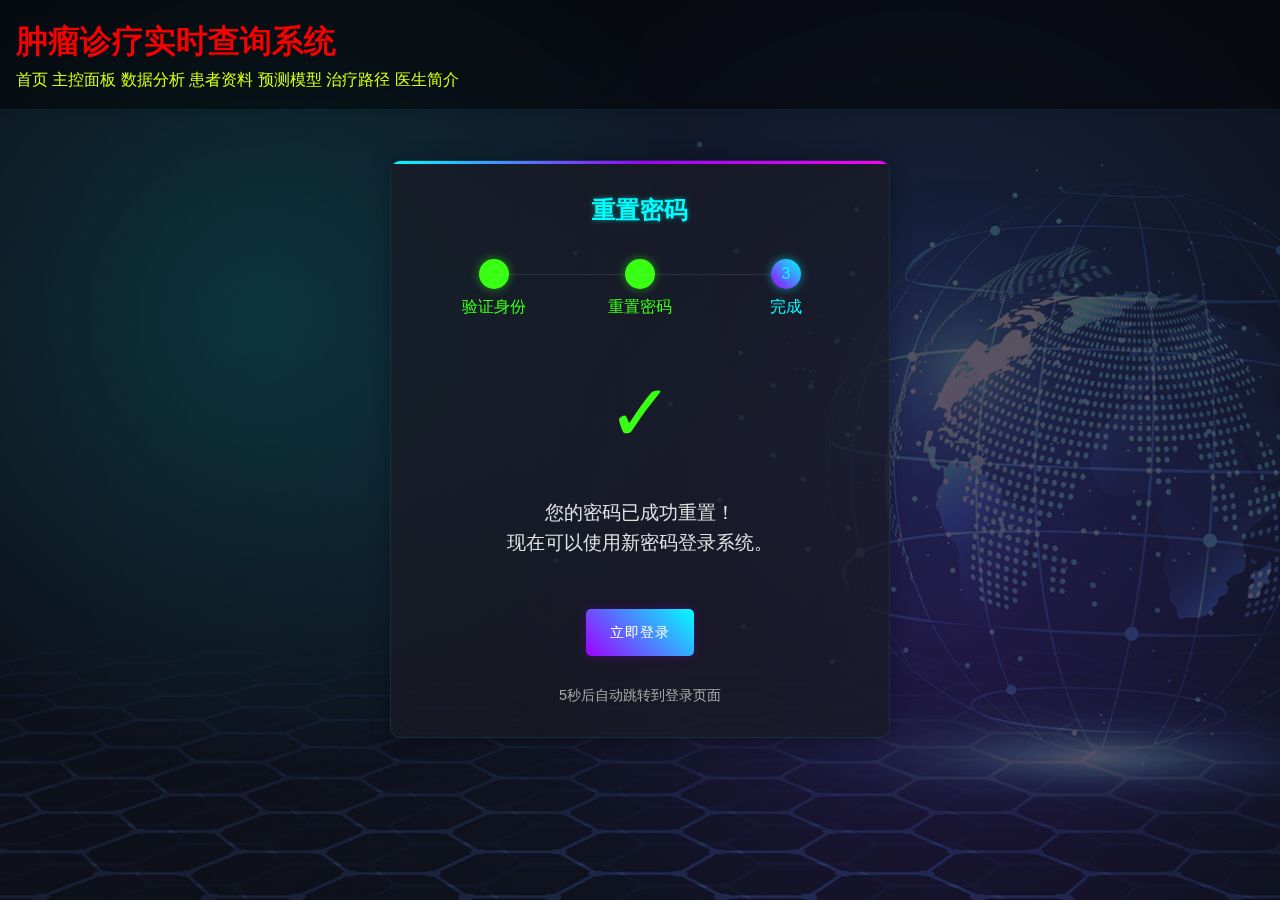
<file: reset-password-step3.html>
<!DOCTYPE html>
<html lang="zh">
<head>
    <meta charset="UTF-8">
    <meta name="viewport" content="width=device-width, initial-scale=1.0">
    <title>重置密码完成 - 肿瘤诊疗实时查询系统</title>
    <link rel="stylesheet" href="css/patient.css">
    <style>
        :root {
            --neon-blue: #00ffff;
            --neon-purple: #9d00ff;
            --neon-pink: #ff00f7;
            --neon-green: #39ff14;
            --dark-bg: #0f0f17;
            --darker-bg: #070709;
            --panel-bg: rgba(25, 25, 35, 0.7);
        }
        
        html, body {
            height: 100%;
            margin: 0;
            padding: 0;
        }
        
        body {
            background-color: var(--dark-bg);
            color: #e0e0e0;
            font-family: 'Orbitron', sans-serif;
            background: 
                linear-gradient(rgba(15, 15, 23, 0.7), rgba(15, 15, 23, 0.7)),
                url(images/bg2.jpeg) no-repeat center center fixed;
            -webkit-background-size: cover;
            -moz-background-size: cover;
            -o-background-size: cover;
            background-size: cover;
            min-height: 100vh;
            width: 100%;
            overflow-x: hidden;
            line-height: 1.6;
        }
        
        body::after {
            content: '';
            position: fixed;
            top: 0;
            left: 0;
            width: 100%;
            height: 100%;
            pointer-events: none;
            background: 
                radial-gradient(circle at 20% 35%, rgba(0, 255, 255, 0.15) 0%, transparent 40%),
                radial-gradient(circle at 75% 70%, rgba(157, 0, 255, 0.1) 0%, transparent 40%);
            z-index: -1;
        }
        
        header {
            background: rgba(0, 0, 0, 0.5);
            backdrop-filter: blur(5px);
            -webkit-backdrop-filter: blur(5px);
            border-bottom: 1px solid rgba(0, 255, 255, 0.1);
            padding: 1rem;
            position: relative;
            z-index: 10;
        }
        
        .container {
            max-width: 500px;
            margin: 50px auto;
            padding: 30px;
            background: var(--panel-bg);
            border-radius: 10px;
            box-shadow: 0 0 20px rgba(0, 0, 0, 0.3);
            border: 1px solid rgba(0, 255, 255, 0.1);
            position: relative;
            overflow: hidden;
            text-align: center;
        }
        
        .container::before {
            content: '';
            position: absolute;
            top: 0;
            left: 0;
            right: 0;
            height: 3px;
            background: linear-gradient(90deg, var(--neon-blue), var(--neon-purple), var(--neon-pink));
            z-index: 1;
        }
        
        h2 {
            color: var(--neon-blue);
            text-shadow: 0 0 5px rgba(0, 255, 255, 0.5);
            margin-bottom: 30px;
            text-align: center;
        }
        
        .cyber-button {
            padding: 12px 24px;
            background: linear-gradient(45deg, var(--neon-purple), var(--neon-blue));
            color: white;
            border: none;
            border-radius: 5px;
            cursor: pointer;
            font-family: 'Orbitron', sans-serif;
            text-transform: uppercase;
            font-size: 0.9em;
            letter-spacing: 1px;
            transition: all 0.3s ease;
            box-shadow: 0 0 10px rgba(157, 0, 255, 0.3);
            position: relative;
            overflow: hidden;
            text-align: center;
            margin-top: 30px;
            display: inline-block;
            text-decoration: none;
        }
        
        .cyber-button:hover {
            background: linear-gradient(45deg, var(--neon-blue), var(--neon-purple));
            box-shadow: 0 0 15px rgba(0, 255, 255, 0.5);
            transform: translateY(-2px);
        }
        
        .steps-container {
            display: flex;
            justify-content: space-between;
            margin-bottom: 30px;
        }
        
        .step {
            text-align: center;
            flex: 1;
            position: relative;
            color: #aaa;
        }
        
        .step.active {
            color: var(--neon-blue);
        }
        
        .step-number {
            display: inline-block;
            width: 30px;
            height: 30px;
            background: rgba(0, 0, 0, 0.3);
            border: 1px solid rgba(0, 255, 255, 0.3);
            border-radius: 50%;
            line-height: 30px;
            margin-bottom: 5px;
        }
        
        .step.active .step-number {
            background: linear-gradient(45deg, var(--neon-purple), var(--neon-blue));
            border: none;
            box-shadow: 0 0 10px rgba(0, 255, 255, 0.5);
        }
        
        .step.completed .step-number {
            background: var(--neon-green);
            border: none;
            box-shadow: 0 0 10px rgba(57, 255, 20, 0.5);
        }
        
        .step.completed {
            color: var(--neon-green);
        }
        
        .step::after {
            content: '';
            position: absolute;
            top: 15px;
            right: -50%;
            width: 100%;
            height: 1px;
            background: rgba(255, 255, 255, 0.1);
            z-index: 0;
        }
        
        .step:last-child::after {
            display: none;
        }
        
        .success-icon {
            font-size: 80px;
            color: var(--neon-green);
            margin: 20px 0;
            animation: pulse 2s infinite;
        }
        
        @keyframes pulse {
            0% {
                transform: scale(1);
                opacity: 1;
            }
            50% {
                transform: scale(1.1);
                opacity: 0.8;
            }
            100% {
                transform: scale(1);
                opacity: 1;
            }
        }
        
        .success-message {
            margin: 20px 0;
            font-size: 1.2em;
            color: #e0e0e0;
        }
        
        .countdown {
            margin-top: 20px;
            font-size: 0.9rem;
            color: #aaa;
        }
        
        @keyframes glitch {
            0% { text-shadow: 0.05em 0 0 rgba(255, 0, 0, 0.75), -0.05em -0.025em 0 rgba(0, 255, 0, 0.75), -0.025em 0.05em 0 rgba(0, 0, 255, 0.75); }
            14% { text-shadow: 0.05em 0 0 rgba(255, 0, 0, 0.75), -0.05em -0.025em 0 rgba(0, 255, 0, 0.75), -0.025em 0.05em 0 rgba(0, 0, 255, 0.75); }
            15% { text-shadow: -0.05em -0.025em 0 rgba(255, 0, 0, 0.75), 0.025em 0.025em 0 rgba(0, 255, 0, 0.75), -0.05em -0.05em 0 rgba(0, 0, 255, 0.75); }
            49% { text-shadow: -0.05em -0.025em 0 rgba(255, 0, 0, 0.75), 0.025em 0.025em 0 rgba(0, 255, 0, 0.75), -0.05em -0.05em 0 rgba(0, 0, 255, 0.75); }
            50% { text-shadow: 0.025em 0.05em 0 rgba(255, 0, 0, 0.75), 0.05em 0 0 rgba(0, 255, 0, 0.75), 0 -0.05em 0 rgba(0, 0, 255, 0.75); }
            99% { text-shadow: 0.025em 0.05em 0 rgba(255, 0, 0, 0.75), 0.05em 0 0 rgba(0, 255, 0, 0.75), 0 -0.05em 0 rgba(0, 0, 255, 0.75); }
            100% { text-shadow: -0.025em 0 0 rgba(255, 0, 0, 0.75), -0.025em -0.025em 0 rgba(0, 255, 0, 0.75), -0.025em -0.05em 0 rgba(0, 0, 255, 0.75); }
        }
        
        .glitch-title {
            position: relative;
            animation: glitch 1s infinite;
        }
    </style>
</head>
<body>
    <header>
        <h1>肿瘤诊疗实时查询系统</h1>
        <nav class="main-nav">
            <a href="index.html" style="color: rgb(214, 255, 9); text-decoration: none;">首页</a>
            <a href="cyberpunk-dashboard.html" style="color: rgb(214, 255, 9); text-decoration: none;">主控面板</a>
            <a href="cyberpunk-analytics.html" style="color: rgb(214, 255, 9); text-decoration: none;">数据分析</a>
            <a href="cyberpunk-patient-profile.html" style="color: rgb(214, 255, 9); text-decoration: none;">患者资料</a>
            <a href="prediction model.html" style="color: rgb(214, 255, 9); text-decoration: none;">预测模型</a>
            <a href="treatment-path.html" style="color: rgb(214, 255, 9); text-decoration: none;">治疗路径</a>
            <a href="patient.html" style="color: rgb(214, 255, 9); text-decoration: none;">医生简介</a>
        </nav>
    </header>

    <div class="container">
        <h2 class="glitch-title">重置密码</h2>
        
        <div class="steps-container">
            <div class="step completed">
                <div class="step-number">✓</div>
                <div class="step-name">验证身份</div>
            </div>
            <div class="step completed">
                <div class="step-number">✓</div>
                <div class="step-name">重置密码</div>
            </div>
            <div class="step active">
                <div class="step-number">3</div>
                <div class="step-name">完成</div>
            </div>
        </div>
        
        <div class="success-icon">✓</div>
        
        <div class="success-message">
            <p>您的密码已成功重置！</p>
            <p>现在可以使用新密码登录系统。</p>
        </div>
        
        <a href="login.html" class="cyber-button">立即登录</a>
        
        <div class="countdown">
            <span id="countdown">5</span>秒后自动跳转到登录页面
        </div>
    </div>
    
    <script>
        // 自动倒计时跳转
        let seconds = 5;
        const countdownElement = document.getElementById('countdown');
        
        const timer = setInterval(() => {
            seconds--;
            countdownElement.textContent = seconds;
            
            if (seconds <= 0) {
                clearInterval(timer);
                window.location.href = 'login.html';
            }
        }, 1000);
    </script>
</body>
</html>
</file>
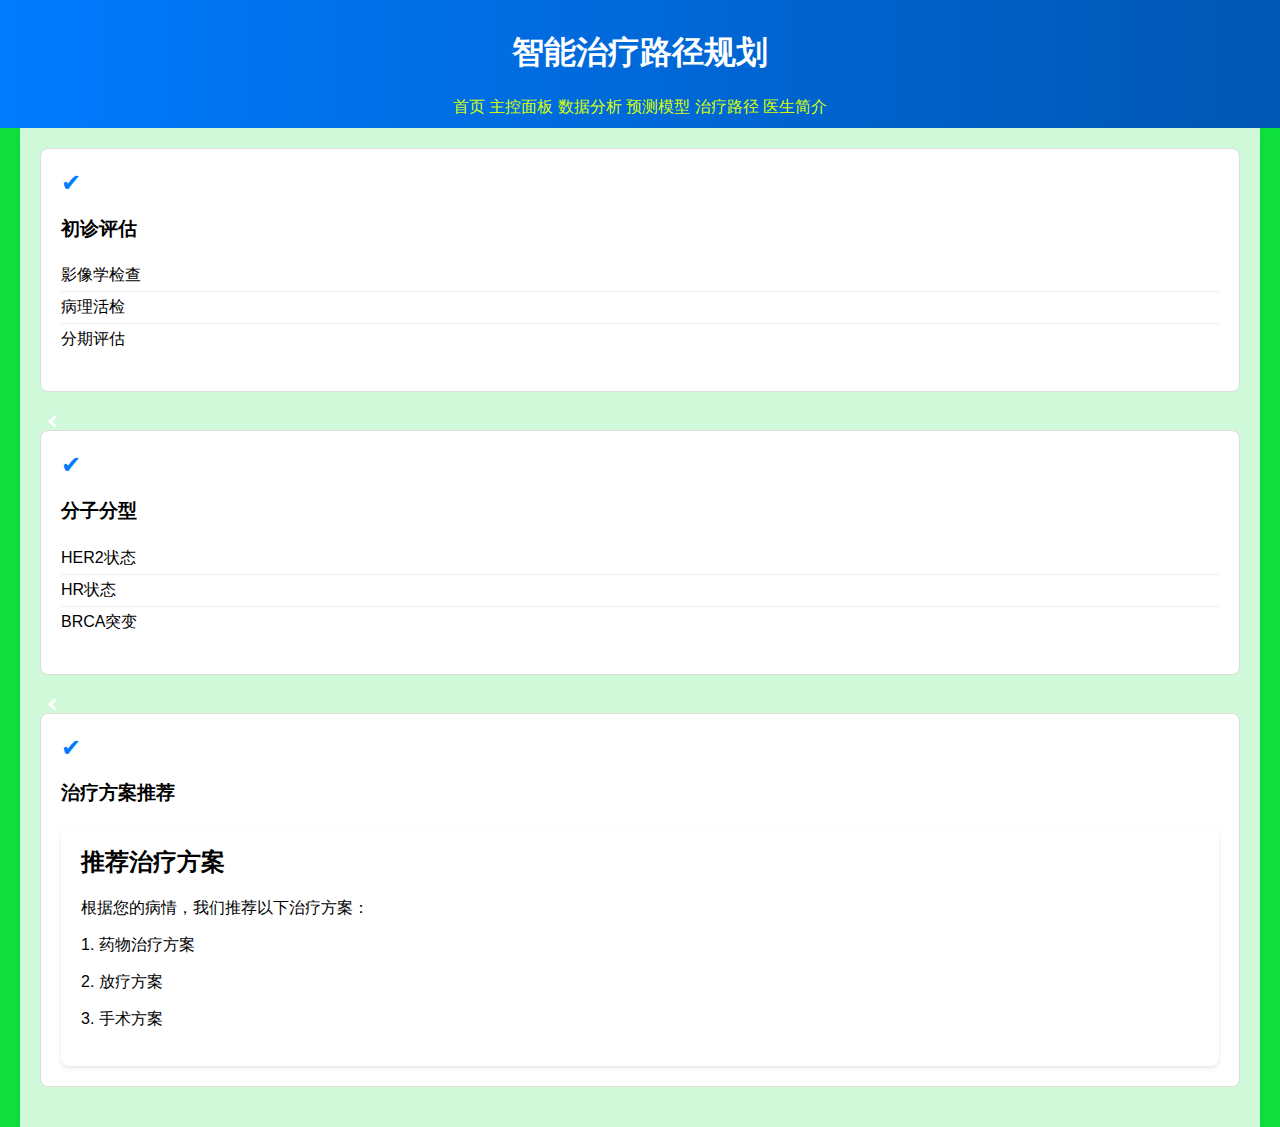
<file: treatment-path.html>
<!DOCTYPE html>
<html lang="en">
<head>
    <meta charset="UTF-8">
    <meta name="viewport" content="width=device-width, initial-scale=1.0">
    <title>智能治疗路径规划</title>
    <style>
        body {
            font-family: Arial, sans-serif;
            margin: 0;
            padding: 0;
            background-color: #10e03d;
            background-image: url('https://via.placeholder.com/1500x800?text=Background');
            background-size: cover;
            background-position: center;
        }
        header {
            background-color: #167decd2;
            color: white;
            padding: 10px 20px;
            text-align: center;
            background-image: linear-gradient(to right, #007bff, #0056b3);
        }
        .container {
            max-width: 1200px;
            margin: 0 auto;
            padding: 20px;
            background: rgba(255, 255, 255, 0.8);
            box-shadow: 0 4px 8px rgba(0,0,0,0.1);
        }
        .step {
            background-color: white;
            border: 1px solid #ddd;
            padding: 20px;
            margin-bottom: 20px;
            border-radius: 8px;
            transition: box-shadow 0.3s ease;
        }
        .step:hover {
            box-shadow: 0 8px 16px rgba(0,0,0,0.2);
        }
        .step .icon {
            font-size: 24px;
            color: #007bff;
            margin-right: 10px;
        }
        .step ul {
            list-style: none;
            padding: 0;
        }
        .step ul li {
            padding: 5px 0;
            border-bottom: 1px solid #eee;
        }
        .step ul li:last-child {
            border-bottom: none;
        }
        .arrow {
            border: solid white;
            border-width: 0 3px 3px 0;
            display: inline-block;
            padding: 3px;
            -webkit-transform: rotate(135deg);
            -ms-transform: rotate(135deg);
            transform: rotate(135deg);
            margin: 0 10px;
        }
        .treatment-plan {
            background-color: #fff;
            padding: 20px;
            border-radius: 8px;
            box-shadow: 0 2px 4px rgba(0,0,0,0.1);
            margin-top: 20px;
        }
        .treatment-plan h2 {
            margin-top: 0;
        }
        /* Dynamic effect for the header */
        header {
            animation: slideInDown 2s ease-in-out;
        }
        @keyframes slideInDown {
            0% {
                transform: translateY(-100%);
                opacity: 0;
            }
            100% {
                transform: translateY(0);
                opacity: 1;
            }
        }
        /* Animation for the treatment plan */
        .treatment-plan {
            animation: fadeInUp 2s ease-in-out;
        }
        @keyframes fadeInUp {
            0% {
                opacity: 0;
                transform: translateY(20px);
            }
            100% {
                opacity: 1;
                transform: translateY(0);
            }
        }
    </style>
</head>
<body>
    <header>
        <h1>智能治疗路径规划</h1>
        <nav class="main-nav">
            <a href="index.html" style="color: rgb(214, 255, 9); text-decoration: none;">首页</a>
            <a href="cyberpunk-dashboard.html" style="color: rgb(214, 255, 9); text-decoration: none;">主控面板</a>
            <a href="cyberpunk-analytics.html" style="color: rgb(214, 255, 9); text-decoration: none;">数据分析</a>
            <a href="prediction model.html" style="color: rgb(214, 255, 9); text-decoration: none;">预测模型</a>
            <a href="treatment-path.html" style="color: rgb(214, 255, 9); text-decoration: none;">治疗路径</a>
            <a href="patient.html" style="color: rgb(214, 255, 9); text-decoration: none;">医生简介</a>
            
          </nav>
    </header>
    <div class="container">
        <div class="step">
            <div class="icon">&#10004;</div>
            <h3>初诊评估</h3>
            <ul>
                <li>影像学检查</li>
                <li>病理活检</li>
                <li>分期评估</li>
            </ul>
        </div>
        <div class="arrow"></div>
        <div class="step">
            <div class="icon">&#10004;</div>
            <h3>分子分型</h3>
            <ul>
                <li>HER2状态</li>
                <li>HR状态</li>
                <li>BRCA突变</li>
            </ul>
        </div>
        <div class="arrow"></div>
        <div class="step">
            <div class="icon">&#10004;</div>
            <h3>治疗方案推荐</h3>
            <div class="treatment-plan">
                <h2>推荐治疗方案</h2>
                <p>根据您的病情，我们推荐以下治疗方案：</p>
                <p>1. 药物治疗方案</p>
                <p>2. 放疗方案</p>
                <p>3. 手术方案</p>
            </div>
        </div>
    </div>
</body>
</html>
</file>
<file: css/index.css>
* {
  margin: 0;
  padding: 0;
  box-sizing: border-box;
}
li {
  list-style: none;
}
@font-face {
  font-family: electronicFont;
  src: url(../font/DS-DIGIT.TTF);
}
body {
  font-family: Arial, Helvetica, sans-serif;
  margin: 0;
  padding: 0;
  /*  背景图定位 / 背景图尺寸  cover 完全铺满容器  contain 完整显示在容器内 */
  background: url(../images/bg.jpg) no-repeat #000;
  background-size: cover;
  /* 行高是字体1.15倍 */
  line-height: 1.15;
}
header {
  position: relative;
  height: 1.25rem;
  background: url(../images/head_bg.png) no-repeat top center;
  background-size: 100% 100%;
}
header h1 {
  font-size: 0.475rem;
  color: #fff;
  text-align: center;
  line-height: 1rem;
}
header .showTime {
  position: absolute;
  top: 0;
  right: 0.375rem;
  line-height: 0.9375rem;
  font-size: 0.3rem;
  color: rgba(255, 255, 255, 0.7);
}
.mainbox {
  min-width: 1024px;
  max-width: 1920px;
  padding: 0.125rem 0.125rem 0;
  display: flex;
}
.mainbox .column {
  flex: 3;
}
.mainbox .column:nth-child(2) {
  flex: 5;
  margin: 0 0.125rem 0.1875rem;
  overflow: hidden;
}
.panel {
  position: relative;
  height: 3.875rem;
  border: 1px solid rgba(25, 186, 139, 0.17);
  background: rgba(255, 255, 255, 0.04) url(../images/line\(1\).png);
  padding: 0 0.1875rem 0.5rem;
  margin-bottom: 0.1875rem;
}
.panel::before {
  position: absolute;
  top: 0;
  left: 0;
  content: "";
  width: 10px;
  height: 10px;
  border-top: 2px solid #02a6b5;
  border-left: 2px solid #02a6b5;
}
.panel::after {
  position: absolute;
  top: 0;
  right: 0;
  content: "";
  width: 10px;
  height: 10px;
  border-top: 2px solid #02a6b5;
  border-right: 2px solid #02a6b5;
}
.panel .panel-footer {
  position: absolute;
  left: 0;
  bottom: 0;
  width: 100%;
}
.panel .panel-footer::before {
  position: absolute;
  bottom: 0;
  left: 0;
  content: "";
  width: 10px;
  height: 10px;
  border-bottom: 2px solid #02a6b5;
  border-left: 2px solid #02a6b5;
}
.panel .panel-footer::after {
  position: absolute;
  bottom: 0;
  right: 0;
  content: "";
  width: 10px;
  height: 10px;
  border-bottom: 2px solid #02a6b5;
  border-right: 2px solid #02a6b5;
}
.panel h2 {
  height: 0.6rem;
  line-height: 0.6rem;
  text-align: center;
  color: #fff;
  font-size: 0.25rem;
  font-weight: 400;
}
.panel h2 a {
  margin: 0 0.1875rem;
  color: #fff;
  text-decoration: underline;
}
.panel .chart {
  height: 3rem;
}
.no {
  background: rgba(101, 132, 226, 0.1);
  padding: 0.1875rem;
}
.no .no-hd {
  position: relative;
  border: 1px solid rgba(25, 186, 139, 0.17);
}
.no .no-hd::before {
  content: "";
  position: absolute;
  width: 30px;
  height: 10px;
  border-top: 2px solid #02a6b5;
  border-left: 2px solid #02a6b5;
  top: 0;
  left: 0;
}
.no .no-hd::after {
  content: "";
  position: absolute;
  width: 30px;
  height: 10px;
  border-bottom: 2px solid #02a6b5;
  border-right: 2px solid #02a6b5;
  right: 0;
  bottom: 0;
}
.no .no-hd ul {
  display: flex;
}
.no .no-hd ul li {
  position: relative;
  flex: 1;
  text-align: center;
  height: 1rem;
  line-height: 1rem;
  font-size: 0.875rem;
  color: #ffeb7b;
  padding: 0.05rem 0;
  font-family: electronicFont;
  font-weight: bold;
}
.no .no-hd ul li:first-child::after {
  content: "";
  position: absolute;
  height: 50%;
  width: 1px;
  background: rgba(255, 255, 255, 0.137);
  right: 0;
  top: 25%;
}
.no .no-bd ul {
  display: flex;
}
.no .no-bd ul li {
  flex: 1;
  height: 0.5rem;
  line-height: 0.5rem;
  text-align: center;
  font-size: 0.225rem;
  color: rgba(255, 255, 255, 0.7);
  padding-top: 0.125rem;
}
.map {
  position: relative;
  height: 10.125rem;
}
.map .chart {
  position: absolute;
  top: 0;
  left: 0;
  z-index: 5;
  height: 10.125rem;
  width: 100%;
}
.map .map1,
.map .map2,
.map .map3 {
  position: absolute;
  top: 50%;
  left: 50%;
  transform: translate(-50%, -50%);
  width: 6.475rem;
  height: 6.475rem;
  background: url(../images/map.png) no-repeat;
  background-size: 100% 100%;
  opacity: 0.3;
}
.map .map2 {
  width: 8.0375rem;
  height: 8.0375rem;
  background-image: url(../images/lbx.png);
  opacity: 0.6;
  animation: rotate 15s linear infinite;
  z-index: 2;
}
.map .map3 {
  width: 7.075rem;
  height: 7.075rem;
  background-image: url(../images/jt.png);
  animation: rotate1 10s linear infinite;
}
@keyframes rotate {
  from {
    transform: translate(-50%, -50%) rotate(0deg);
  }
  to {
    transform: translate(-50%, -50%) rotate(360deg);
  }
}
@keyframes rotate1 {
  from {
    transform: translate(-50%, -50%) rotate(0deg);
  }
  to {
    transform: translate(-50%, -50%) rotate(-360deg);
  }
}
@media screen and (max-width: 1024px) {
  html {
    font-size: 42px !important;
  }
}
@media screen and (min-width: 1920) {
  html {
    font-size: 80px !important;
  }
}
.action-buttons {
  position: fixed;
  left: 60%;
  bottom: 30px;
  transform: translateX(-50%);
  right: 30px;
  display: flex;
  gap: 15px;
  z-index: 1000;
}
.btn {
  padding: 12px 25px;
  border: none;
  border-radius: 25px;
  font-size: 16px;
  font-weight: 500;
  cursor: pointer;
  display: flex;
  align-items: center;
  gap: 8px;
  transition: all 0.3s ease;
  box-shadow: 0 4px 6px rgba(47, 255, 1, 0.1);
}
.btn:hover {
  transform: translateY(-2px);
  box-shadow: 0 6px 12px rgba(0, 0, 0, 0.15);
}
.data-export {
  background: linear-gradient(135deg, #4CAF50, #45a049);
  color: white;
}
.emergency-call {
  background: linear-gradient(135deg, #ff5252, #ff1744);
  color: white;
  animation: pulse 1.5s infinite;
}
.icon {
  fill: currentColor;
}
@keyframes pulse {
  0% {
    transform: scale(1);
  }
  50% {
    transform: scale(1.05);
  }
  100% {
    transform: scale(1);
  }
}
@media (max-width: 768px) {
  .action-buttons {
    bottom: 15px;
    right: 15px;
  }
  .btn {
    padding: 10px 20px;
    font-size: 14px;
  }
}
</file>
<file: css/patient.css>
* {
    margin: 0;
    padding: 0;
    box-sizing: border-box;
  }
  li {
    list-style: none;
  }
  @font-face {
    font-family: electronicFont;
    src: url(../font/DS-DIGIT.TTF);
  }
body {
  background: url(../images/bg2.jpeg) no-repeat #000;
}

header {
    background: url(../images/head_bg.png) no-repeat top center;
    color: rgb(244, 1, 1);
    padding: 1rem;
    box-shadow: 0 2px 5px rgba(0,0,0,0.1);
}

.real-time-status {
    margin-top: 0.5rem;
    font-size: 0.9rem;
    color: #ecf0f1;
}

.query-container {
    max-width: 800px;
    margin: 2rem auto;
    padding: 1rem;
}

.search-box {
    display: flex;
    gap: 1rem;
    margin-bottom: 2rem;
}

.search-box input {
    flex: 1;
    padding: 0.8rem;
    border: 2px solid #3498db;
    border-radius: 4px;
    font-size: 1rem;
}

.search-box button {
    background: #3498db;
    color: white;
    border: none;
    padding: 0.8rem 1.5rem;
    border-radius: 4px;
    cursor: pointer;
    transition: background 0.3s;
}

.search-box button:hover {
    background: #2980b9;
}

.result-card {
    background: white;
    padding: 2rem;
    border-radius: 8px;
    box-shadow: 0 2px 10px rgba(0,0,0,0.1);
    position: relative;
}

.loading {
    text-align: center;
    padding: 1rem;
}

.spinner {
    width: 40px;
    height: 40px;
    margin: 0 auto;
    border: 4px solid #f3f3f3;
    border-top: 4px solid #3498db;
    border-radius: 50%;
    animation: spin 1s linear infinite;
}

@keyframes spin {
    0% { transform: rotate(0deg); }
    100% { transform: rotate(360deg); }
}

.highlight {
    color: #e74c3c;
    font-size: 1.5em;
    font-weight: bold;
}

.notice {
    margin-top: 2rem;
    background: #fff3cd;
    padding: 1rem;
    border-radius: 4px;
}
/* 在 css/patient.css 文件中添加以下样式 */
.bottom-buttons {
    display: flex;
    justify-content: center;
    gap: 20px;
    margin-top: 20px;
    margin-bottom: 20px;
}

.bottom-buttons button {
    background: #3498db;
    color: white;
    border: none;
    padding: 0.8rem 1.5rem;
    border-radius: 4px;
    cursor: pointer;
    transition: background 0.3s;
}

.bottom-buttons button:hover {
    background: #2980b9;
}
</file>
